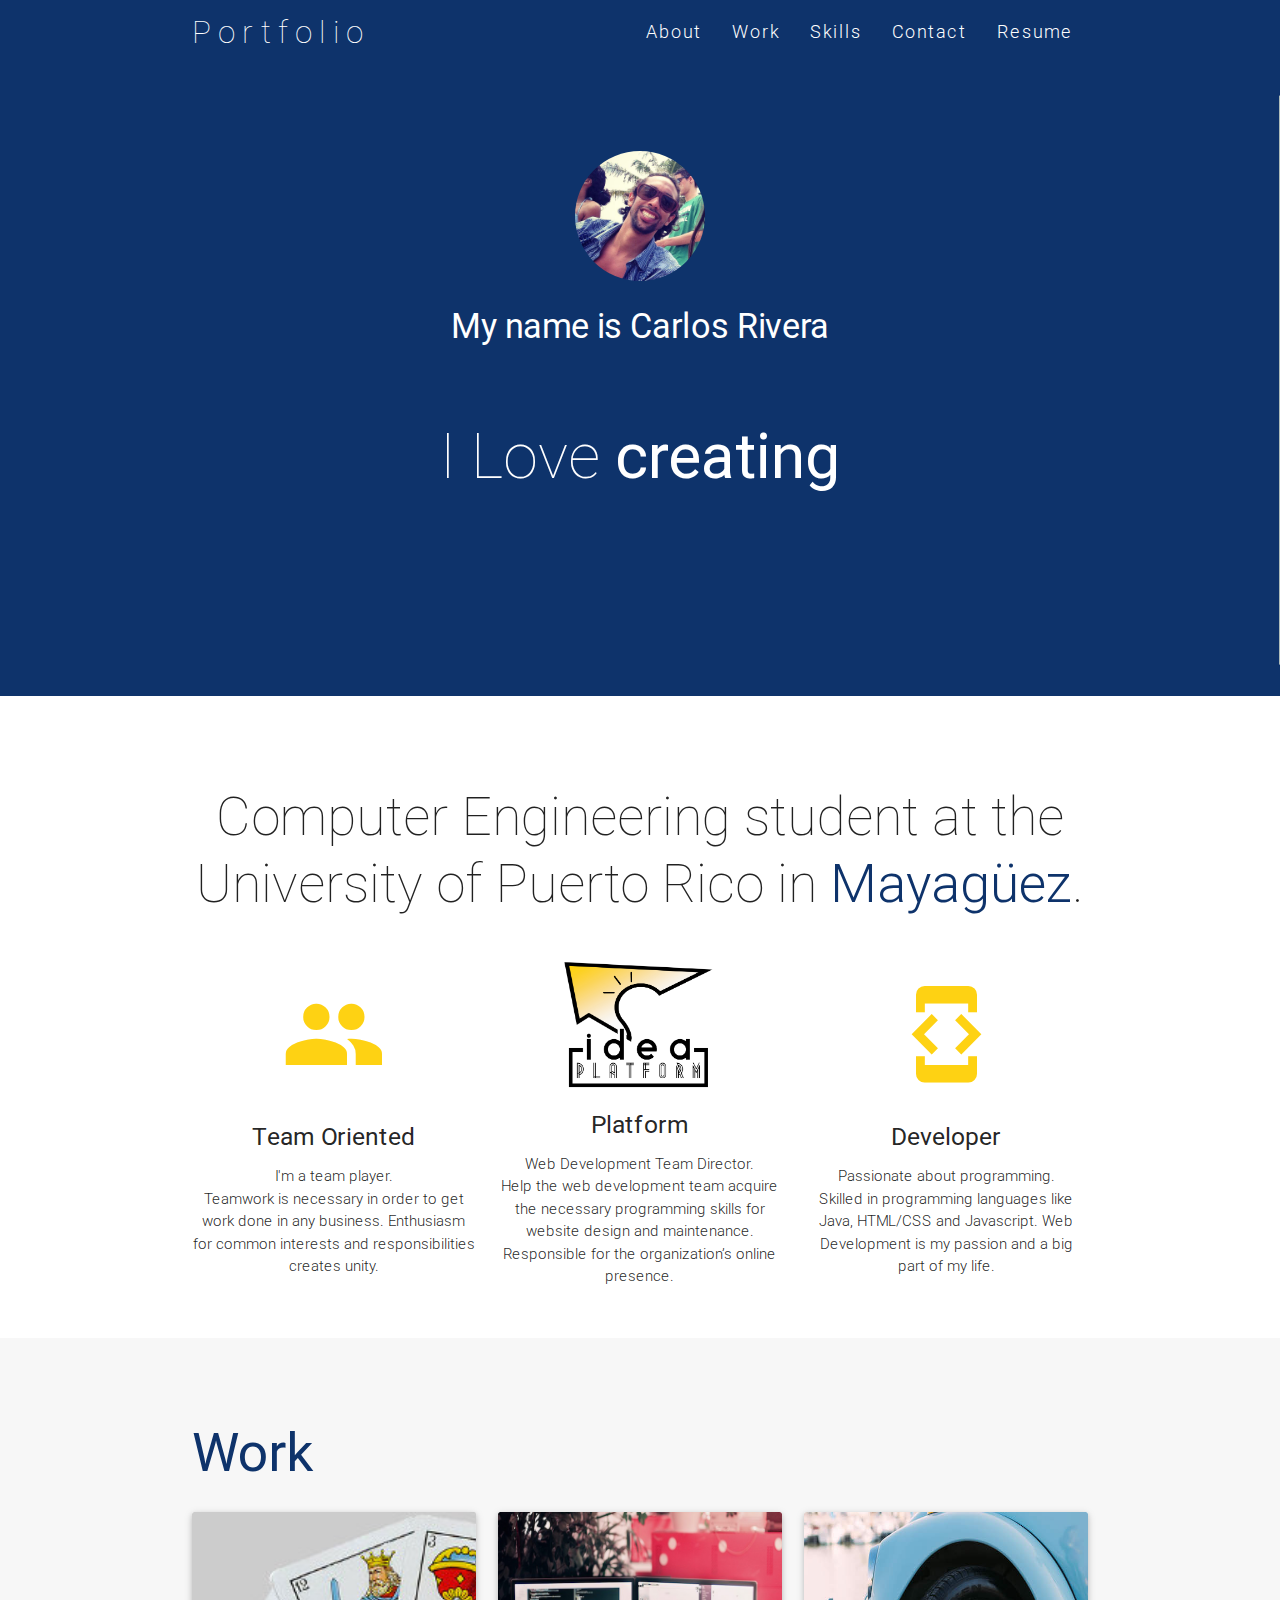
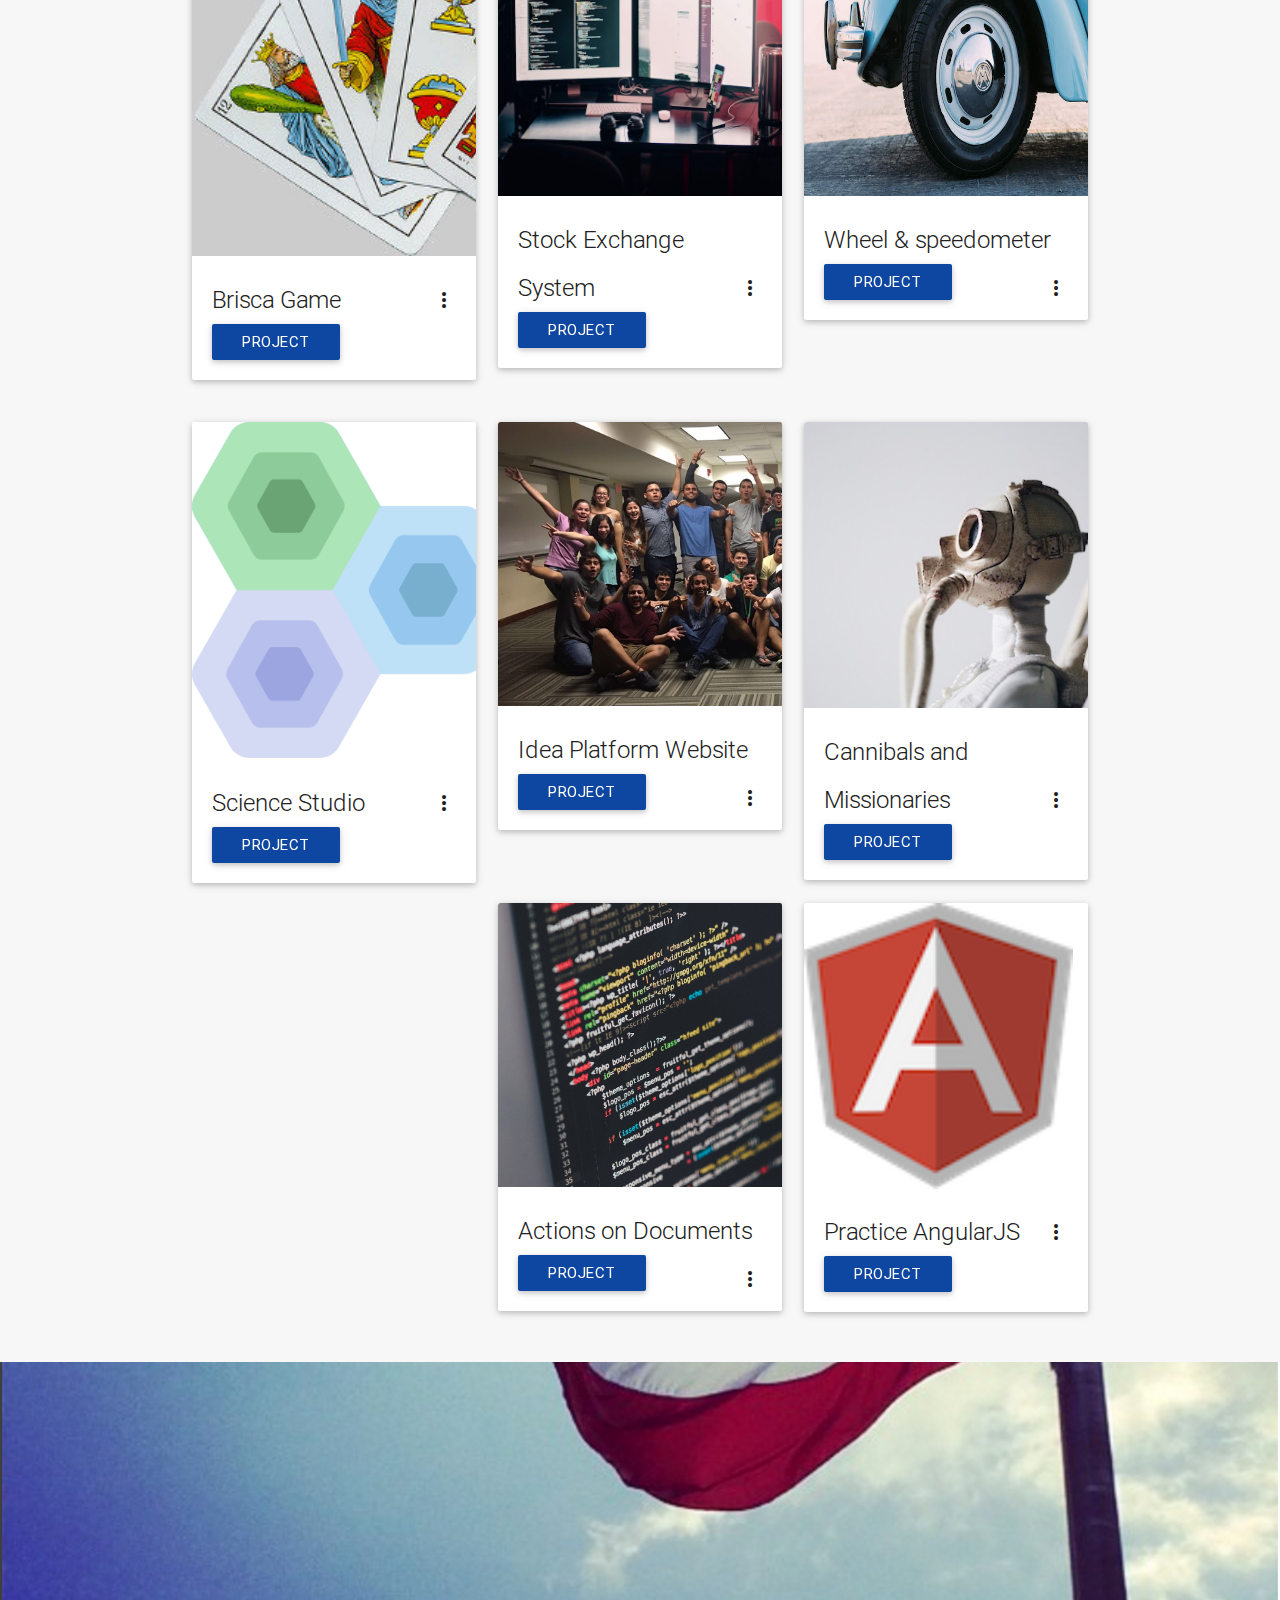
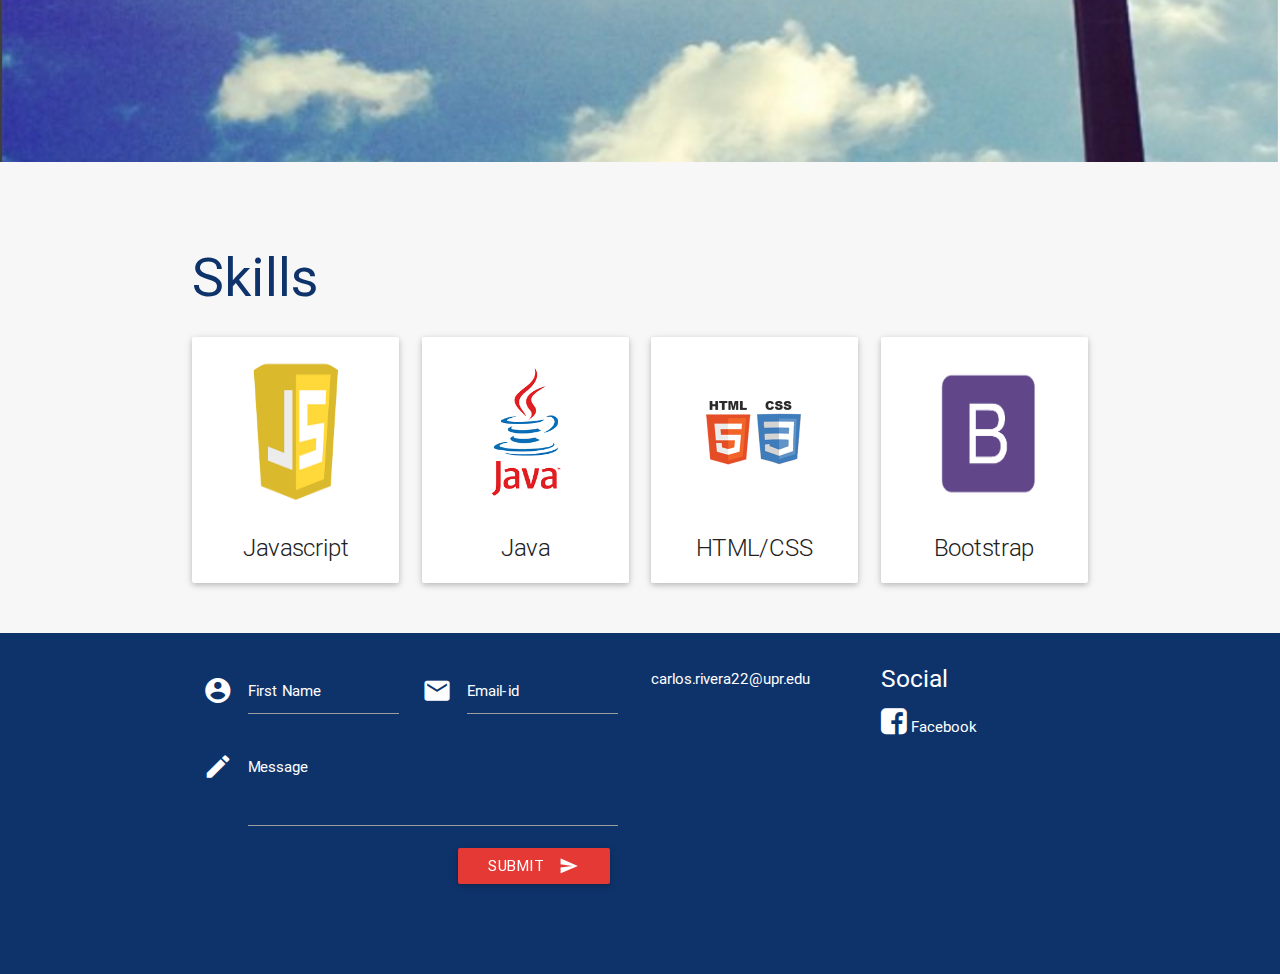
<file: index.html>
<!DOCTYPE html>
<html>
<head>
    <meta http-equiv="Content-Type" content="text/html; charset=UTF-8"/>
    <meta name="viewport" content="width=device-width, initial-scale=1, maximum-scale=1.0, user-scalable=no"/>
    <meta name="theme-color" content="#2196F3">
    <title>Carlos Rivera Portfolio</title>

    <!-- CSS  -->
    <link href="min/plugin-min.css" type="text/css" rel="stylesheet">
    <link href="min/custom-min.css" type="text/css" rel="stylesheet" >
</head>
<body id="top" class="scrollspy">

<!-- Pre Loader -->
<div id="loader-wrapper">
    <div id="loader"></div>

    <div class="loader-section section-left"></div>
    <div class="loader-section section-right"></div>

</div>

<!--Navigation-->
 <div class="navbar-fixed">
    <nav id="nav_f" class="default_color" role="navigation">
        <div class="container">
            <div class="nav-wrapper">
            <a href="#" id="logo-container" class="brand-logo">Portfolio</a>
                <ul class="right hide-on-med-and-down">
                    <li><a href="#intro">About</a></li>
                    <li><a href="#work">Work</a></li>
                    <li><a href="#skills">Skills</a></li>
                    <li><a href="#contact">Contact</a></li>
                    <li><a href="CarlosRiveraVelázquez_Resume.pdf">Resume</a></li>
                </ul>
                <ul id="nav-mobile" class="side-nav">
                    <li><a href="#intro">About</a></li>
                    <li><a href="#work">Work</a></li>
                    <li><a href="#skills">Skills</a></li>
                    <li><a href="#contact">Contact</a></li>
                    <li><a href="CarlosRiveraVelázquez_Resume.pdf">Resume</a></li>
                </ul>
            <a href="#" data-activates="nav-mobile" class="button-collapse"><i class="mdi-navigation-menu"></i></a>
            </div>
        </div>
    </nav>
</div>

<!--Hero-->
<div class="section no-pad-bot" id="index-banner">
    <div class="container">
      <div class="row valign-wrapper">
         <div class="col  s4 l2 offset-l5 offset-s4">

           <img style="margin-top: 55%;" src="img/carlos.jpg" alt="" class="circle responsive-img"> <!-- notice the "circle" class -->

         </div>

       </div>
       <center><h4 class="white-text">My name is Carlos Rivera</h4></center>
        <h1 style="font-size: 4.2em;" class="text_h center header cd-headline letters type">
            <span>I Love</span>
            <span class="cd-words-wrapper waiting">
                <b class="is-visible">creating</b>
                <b>designing</b>
                <b>developing</b>
                <b>innovation</b>
            </span>
        </h1>



    </div>
</div>

<!--Intro and service-->
<div id="intro" class="section scrollspy">
    <div class="container">
        <div class="row">
            <div  class="col s12">
                <h2 class="center header text_h2"> Computer Engineering student at the University of Puerto Rico in <span class="span_h2"> Mayagüez</span>.</h2>
            </div>


            <div  class="col s12 m4 l4">
                <div class="center promo promo-example">
                    <i class="mdi-social-group"></i>
                    <h5 class="promo-caption">Team Oriented</h5>
                    <p class="light center">I'm a team player. <br> Teamwork is necessary in order to get work done in any business. Enthusiasm for common interests and responsibilities creates unity.  </p>
                </div>
            </div>
            <div class="col s12 m4 l4">
                <div class="center promo promo-example">
                    <img class="activator" style="width: 58%;" src="img/logo2.png"/>
                    <h5 class="promo-caption">
                        Platform</h5>
                    <p class="light center">Web Development Team Director.<br> Help the web development team acquire the necessary programming skills for website design and maintenance. Responsible for the organization’s online presence.</p>
                </div>
            </div>
            <div class="col s12 m4 l4">
                <div class="center promo promo-example">
                    <i class="mdi-device-developer-mode"></i>
                    <h5 class="promo-caption">Developer</h5>
                    <p class="light center">Passionate about programming. <br> Skilled in programming languages like Java, HTML/CSS and Javascript. Web Development is my passion and a big part of my life. </p>
                </div>
            </div>
        </div>
    </div>
</div>

<!--Work-->
<div class="section scrollspy" id="work">
    <div class="container">
        <h2 class="header text_b">Work </h2>
        <div class="row">
          
          <div class="col s12 m4 l4">
              <div class="card">
                  <div style="width: 182%;" class="card-image waves-effect waves-block waves-light">
                      <img class="activator" src="img/barajaespanola.jpg">
                  </div>
                  <div class="card-content">
                      <span class="card-title activator grey-text text-darken-4">Brisca Game<i class="mdi-navigation-more-vert right"></i></span>
                    <a href="https://fierce-caverns-46553.herokuapp.com/" class="waves-effect waves-light btn blue darken-4 white-text" >Project</a>
                  </div>
                  <div class="card-reveal">
                      <span class="card-title grey-text text-darken-4"><i class="mdi-navigation-close right"></i></span>
                      <p>This project is a web based 1 versus 1 brisca game.</p>

                  </div>
              </div>
          </div>
            <div class="col s12 m4 l4">
                <div class="card">
                    <div class="card-image waves-effect waves-block waves-light">
                        <img class="activator" src="img/stock.jpg">
                    </div>
                    <div class="card-content">
                        <span class="card-title activator grey-text text-darken-4">Stock Exchange System<i class="mdi-navigation-more-vert right"></i></span>
                        <a href="https://github.com/carlosrivera22/P1_802126420-2" class="waves-effect waves-light btn blue darken-4 white-text" >Project</a>
                    </div>
                    <div class="card-reveal">
                        <span class="card-title grey-text text-darken-4">Stock Exchange  <i class="mdi-navigation-close right"></i></span>
                        <p>This java project is a simple text-based Stock Exchange System that runs in the console or terminal.</p>
                    </div>
                </div>
            </div>
            <div class="col s12 m4 l4">
                <div class="card">
                    <div class="card-image waves-effect waves-block waves-light">
                        <img class="activator" src="img/wheel.jpeg">
                    </div>
                    <div class="card-content">
                        <span class="card-title activator grey-text text-darken-4">Wheel & speedometer<i class="mdi-navigation-more-vert right"></i></span>
                        <a href="https://github.com/carlosrivera22/P2_4015" class="waves-effect waves-light btn blue darken-4 white-text" >Project</a>
                    </div>
                    <div class="card-reveal">
                        <span class="card-title grey-text text-darken-4">Wheel & speedometer<i class="mdi-navigation-close right"></i></span>
                        <p>This project shows a wheel with a speed controller, fuel meter, speedometer, gas tank and a revolutions counter in java. </p>
                    </div>
                </div>
            </div>



        </div>

        <div class="row">
            <div class="col s12 m4 l4">
              <div class="card">
                  <div style="width: 116%;" class="card-image waves-effect waves-block waves-light">
                      <img class="activator" src="img/science_studio.png">
                  </div>
                  <div class="card-content">
                      <span class="card-title activator grey-text text-darken-4">Science Studio<i class="mdi-navigation-more-vert right"></i></span>
                    <a href="main.html" class="waves-effect waves-light btn blue darken-4 white-text" >Project</a>
                  </div>
                  <div class="card-reveal">
                      <span class="card-title grey-text text-darken-4"><i class="mdi-navigation-close right"></i></span>
                      <p>Science Studio is an innitiative to bring education through Virtual Reality. Our goal is to help ease science diagrams and processes by creating interactive visualizations in Virtual Reality.</p>

                  </div>
              </div>
          </div>
          <div class="col s12 m4 l4">
              <div class="card">
                  <div style="width: 193%;"class="card-image waves-effect waves-block waves-light">
                      <img class="activator" src="img/ideaplatform.jpg">
                  </div>
                  <div class="card-content">
                      <span class="card-title activator grey-text text-darken-4">Idea Platform Website<i class="mdi-navigation-more-vert right"></i></span>
                      <a href="http://ideaplatform.org" class="waves-effect waves-light btn blue darken-4 white-text" >Project</a>
                  </div>
                  <div class="card-reveal">
                      <span class="card-title grey-text text-darken-4">Idea Platform Website <i class="mdi-navigation-close right"></i></span>
                      <p>This is Idea Platform website.</p>
                  </div>
              </div>
          </div>
           <div class="col s12 m4 l4">
              <div class="card">
                  <div style="width: 151%;"class="card-image waves-effect waves-block waves-light">
                      <img class="activator" src="img/missionaries.jpg">
                  </div>
                  <div class="card-content">
                      <span class="card-title activator grey-text text-darken-4">Cannibals and Missionaries<i class="mdi-navigation-more-vert right"></i></span>
                      <a href="https://github.com/carlosrivera22/Cannibals-Missionaries" class="waves-effect waves-light btn blue darken-4 white-text" >Project</a>
                  </div>
                  <div class="card-reveal">
                      <span class="card-title grey-text text-darken-4">Cannibals and Missionaries <i class="mdi-navigation-close right"></i></span>
                      <p>The missionaries and cannibals problem is a well-known toy problem in artificial intelligence.</p>
                  </div>
              </div>
          </div>
          <div class="col s12 m4 l4">
              <div class="card">
                  <div style="width: 150%;" class="card-image waves-effect waves-block waves-light">
                      <img class="activator" src="img/code.jpg">
                  </div>
                  <div class="card-content">
                      <span class="card-title activator grey-text text-darken-4">Actions on Documents<i class="mdi-navigation-more-vert right"></i></span>
                    <a href="https://github.com/carlosrivera22/P3_802126420-2" class="waves-effect waves-light btn blue darken-4 white-text" >Project</a>
                  </div>
                  <div class="card-reveal">
                      <span class="card-title grey-text text-darken-4"><i class="mdi-navigation-close right"></i></span>
                      <p>This project performs different actions on documents in the project's system.</p>

                  </div>
              </div>
          </div>
            <div class="col s12 m4 l4">
              <div class="card">
                  <div style="width: 95%;" class="card-image waves-effect waves-block waves-light">
                      <img class="activator" src="img/angular.png">
                  </div>
                  <div class="card-content">
                      <span class="card-title activator grey-text text-darken-4">Practice AngularJS<i class="mdi-navigation-more-vert right"></i></span>
                    <a href="https://github.com/carlosrivera22/AngularProyect/tree/master" class="waves-effect waves-light btn blue darken-4 white-text" >Project</a>
                  </div>
                  <div class="card-reveal">
                      <span class="card-title grey-text text-darken-4"><i class="mdi-navigation-close right"></i></span>
                      <p>This project uses basic AngularJS concepts and puts them into practice.</p>

                  </div>
              </div>
          </div>
        </div>
    </div>
</div>

<!--Parallax-->
<div class="parallax-container">
    <div class="parallax"><img src="img/flag.jpg"></div>
</div>

<!--Team-->
<div class="section scrollspy" id="team">
    <div class="container">
        <h2 class="header text_b"> Skills </h2>
        <div class="row">
            <div class="col s12 m3">
                <div class="card card-avatar hoverable">
                    <div class="waves-effect waves-block waves-light">
                        <img class="activator" src="img/javascript.png">
                    </div>
                    <div class="card-content hoverable">
                        <span class="card-title activator grey-text text-darken-4">Javascript <br/>
                    </div>
                </div>
            </div>
            <div class="col s12 m3">
                <div class="card card-avatar hoverable">
                    <div class="waves-effect waves-block waves-light">
                        <img class="activator" src="img/Java_logo.png">
                    </div>
                    <div class="card-content">
                        <span class="card-title activator grey-text text-darken-4">Java<br/>

                        </span>

                    </div>
                </div>
            </div>
            <div class="col s12 m3">
                <div class="card card-avatar hoverable">
                    <div class="waves-effect waves-block waves-light">
                        <img src="img/html5css3.png">
                    </div>
                    <div class="card-content">
                        <span class="card-title activator grey-text text-darken-4">
                            HTML/CSS <br/>

                    </div>
                </div>
            </div>
            <div class="col s12 m3">
                <div class="card card-avatar hoverable">
                    <div class="waves-effect waves-block waves-light">
                        <img class="activator" src="img/bootstrap.png">
                    </div>
                    <div class="card-content">
                        <span class="card-title activator grey-text text-darken-4">Bootstrap<br/>

                    </div>
                </div>
            </div>
        </div>
    </div>
</div>

<!--Footer-->
<footer id="contact" class="page-footer default_color scrollspy">
    <div class="container">
        <div class="row">
            <div class="col l6 s12">
                <form class="col s12" action="https://formspree.io/carlos.rivera22@upr.edu" method="post">
                    <div class="row">
                        <div class="input-field col s6">
                            <i class="mdi-action-account-circle prefix white-text"></i>
                            <input id="icon_prefix" name="name" type="text" class="validate white-text">
                            <label for="icon_prefix" class="white-text">First Name</label>
                        </div>
                        <div class="input-field col s6">
                            <i class="mdi-communication-email prefix white-text"></i>
                            <input id="icon_email" name="email" type="email" class="validate white-text">
                            <label for="icon_email" class="white-text">Email-id</label>
                        </div>
                        <div class="input-field col s12">
                            <i class="mdi-editor-mode-edit prefix white-text"></i>
                            <textarea id="icon_prefix2" name="message" class="materialize-textarea white-text"></textarea>
                            <label for="icon_prefix2" class="white-text">Message</label>
                        </div>
                        <div class="col offset-s7 s5">
                            <button class="btn waves-effect waves-light red darken-1" type="submit">Submit
                                <i class="mdi-content-send right white-text"></i>
                            </button>
                        </div>
                    </div>
                </form>
            </div>
            <div class="col l3 s12">
                <p class="white-text">carlos.rivera22@upr.edu</p>

            </div>
            <div style="float: right;" class="col l3 s12">
                <h5 class="white-text">Social</h5>
                <ul>

                    <li>
                        <a class="white-text" href="https://www.facebook.com/carlos.gero">
                            <i class="small fa fa-facebook-square white-text"></i> Facebook
                        </a>
                    </li>
                    <!--
                    <li>
                        <a class="white-text" href="https://www.linkedin.com/in/joashp">
                            <i class="small fa fa-linkedin-square white-text"></i> Linkedin
                        </a>
                    </li>
                  -->
                </ul>
            </div>
        </div>
    </div>
    <div class="footer-copyright default_color">

    </div>
</footer>


    <!--  Scripts-->
    <script src="min/plugin-min.js"></script>
    <script src="min/custom-min.js"></script>

    </body>
</html>
</file>
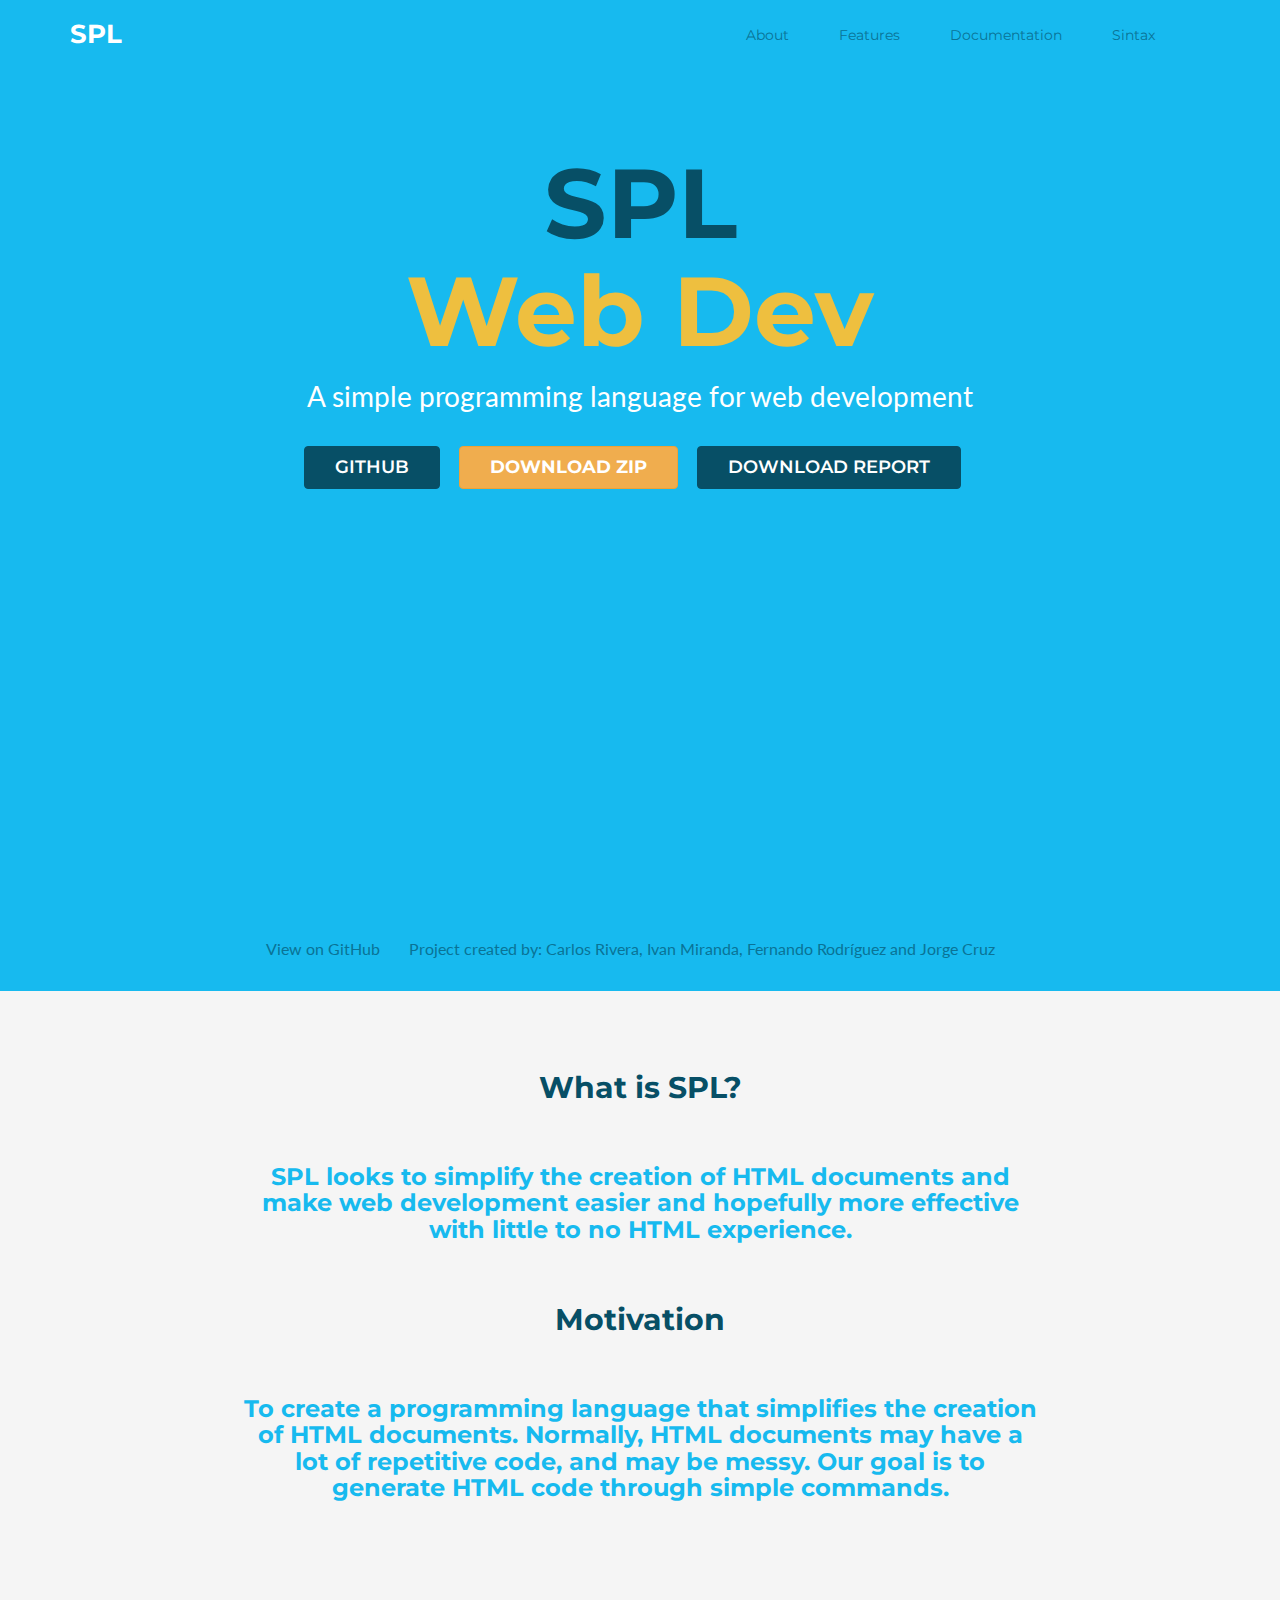
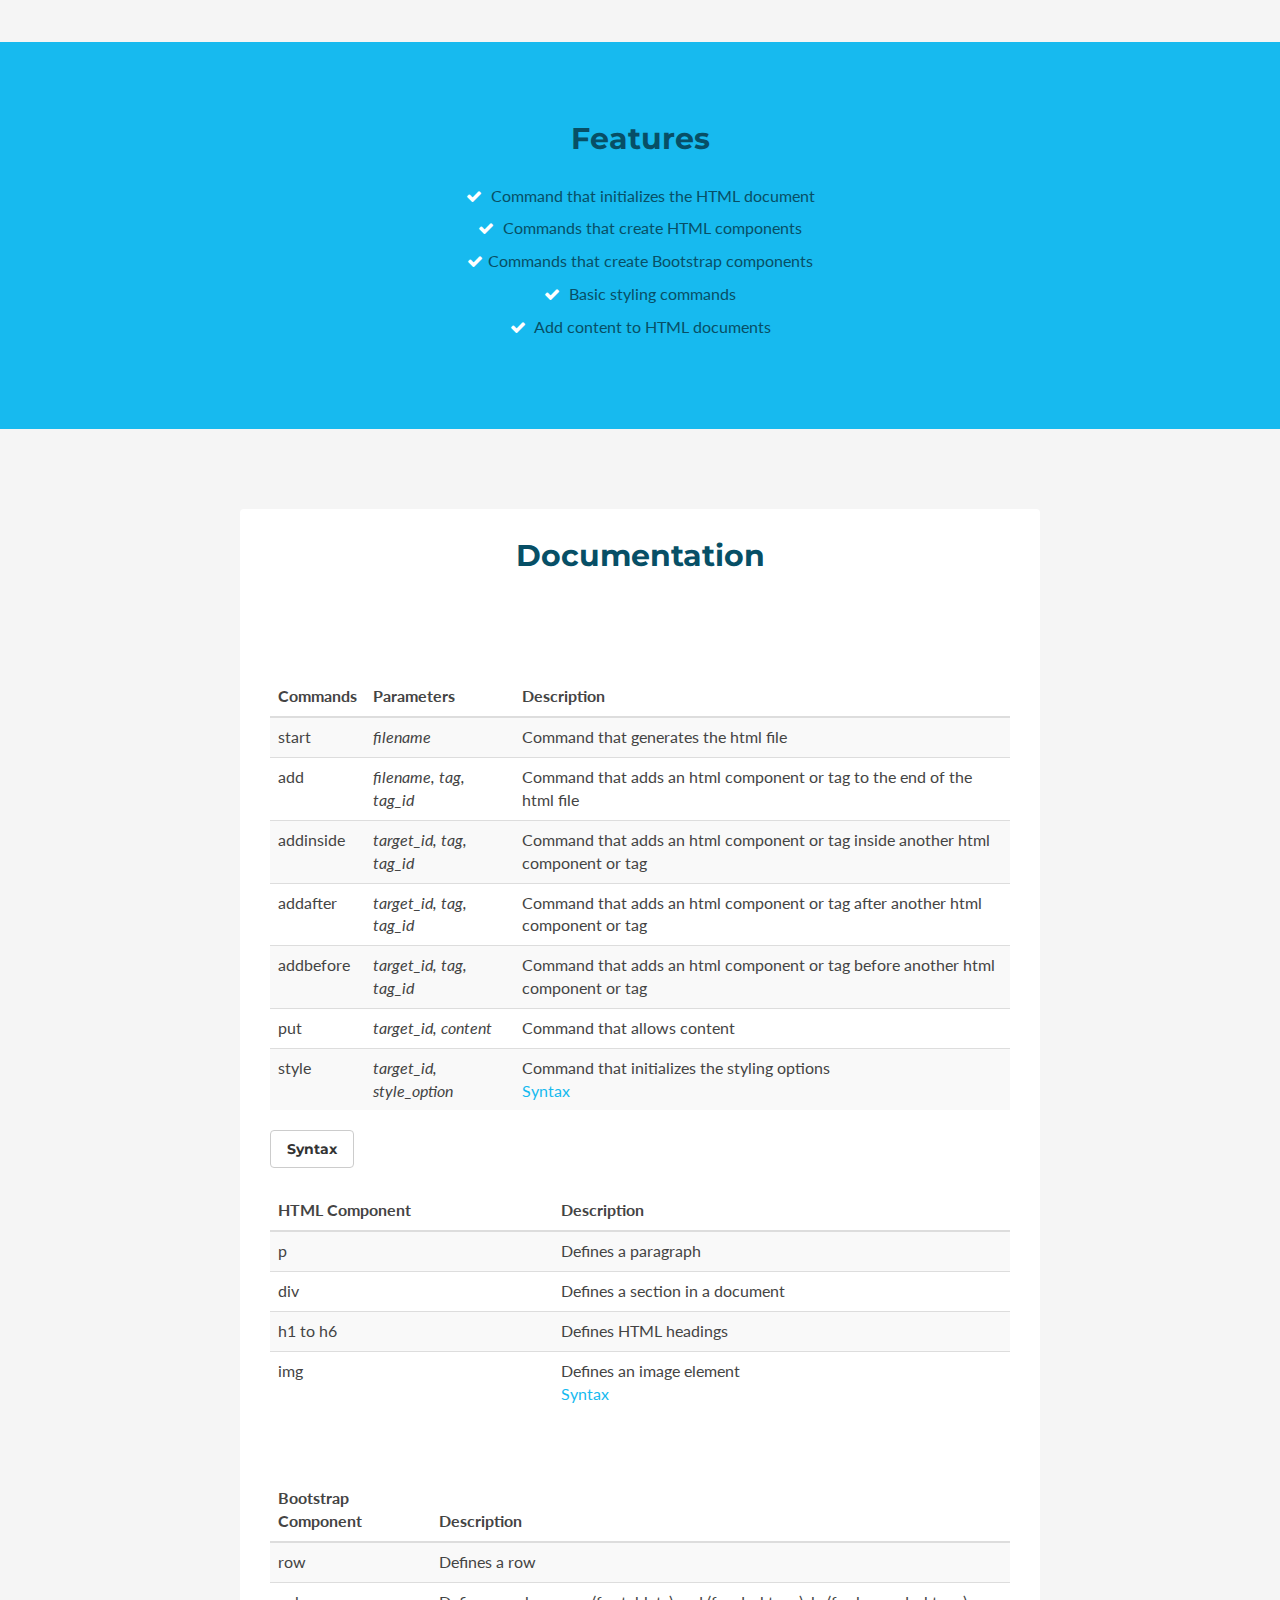
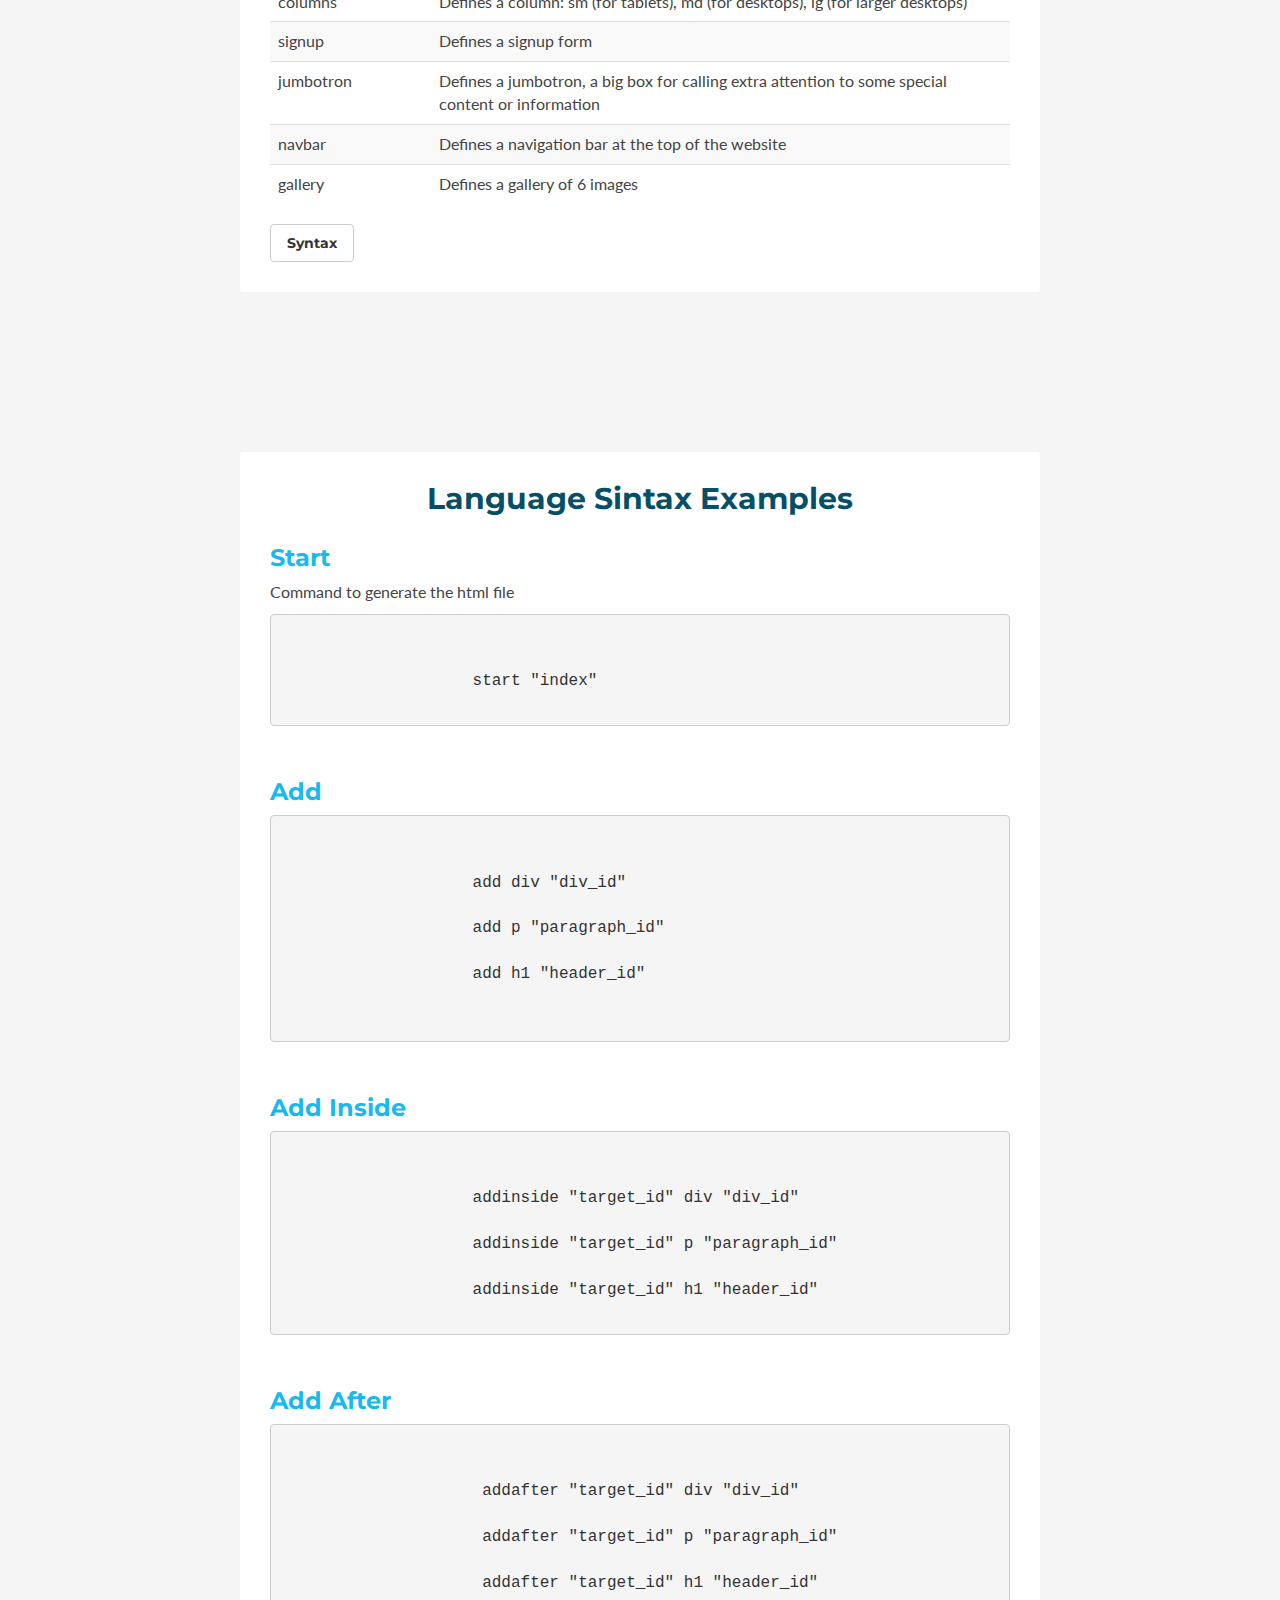
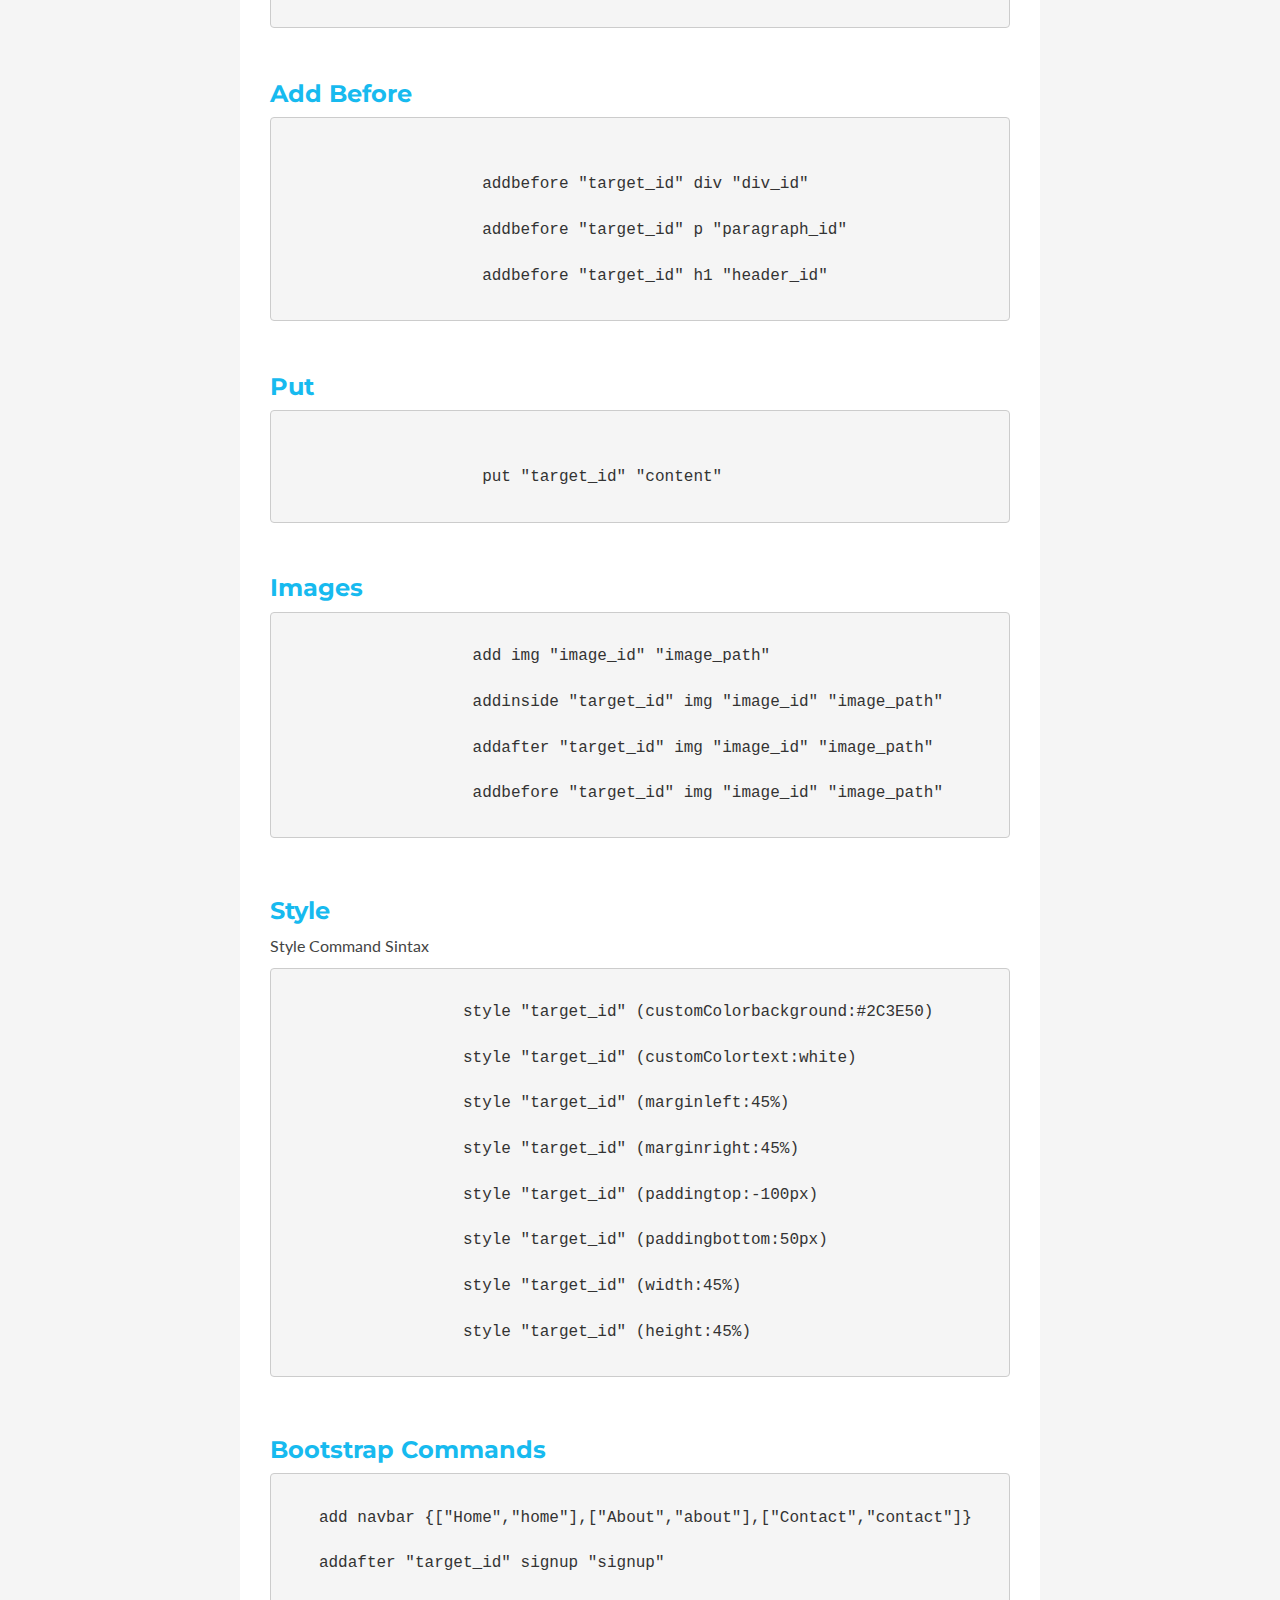
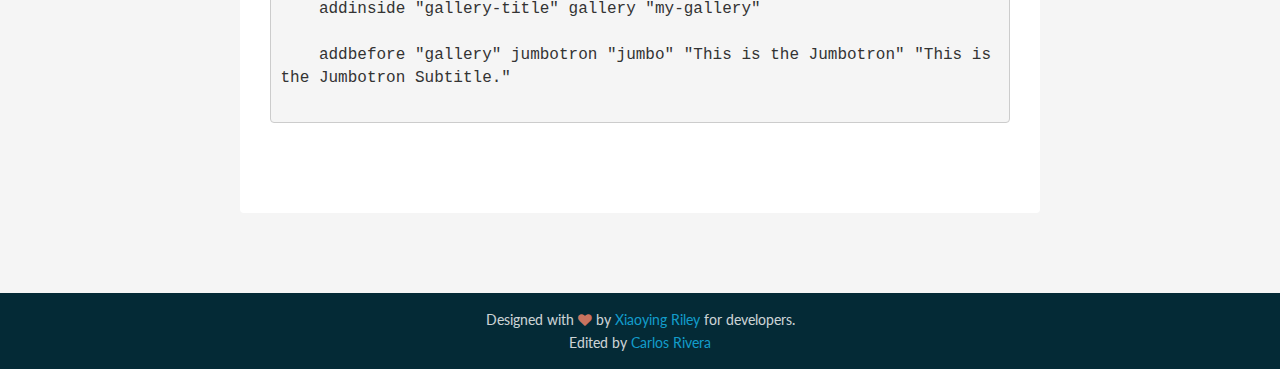
<file: SPL_Website/index.html>
<!DOCTYPE html>
<!--[if IE 8]> <html lang="en" class="ie8"> <![endif]-->  
<!--[if IE 9]> <html lang="en" class="ie9"> <![endif]-->  
<!--[if !IE]><!--> <html lang="en"> <!--<![endif]-->  
<head>
    <title>SPL Programming Language</title>
    <!-- Meta -->
    <meta charset="utf-8">
    <meta http-equiv="X-UA-Compatible" content="IE=edge">
    <meta name="viewport" content="width=device-width, initial-scale=1.0">
    <meta name="description" content="">
    <meta name="author" content="">    
    <link rel="shortcut icon" href="favicon.ico">  
    <link href='http://fonts.googleapis.com/css?family=Lato:300,400,300italic,400italic' rel='stylesheet' type='text/css'>
    <link href='http://fonts.googleapis.com/css?family=Montserrat:400,700' rel='stylesheet' type='text/css'> 
    <!-- Global CSS -->
    <link rel="stylesheet" href="assets/plugins/bootstrap/css/bootstrap.min.css">
    <!-- Plugins CSS -->    
    <link rel="stylesheet" href="assets/plugins/font-awesome/css/font-awesome.css">
    <!--<link rel="stylesheet" href="assets/plugins/prism/prism.css">-->
    <!-- Theme CSS -->  
    <link id="theme-style" rel="stylesheet" href="assets/css/styles.css">
    <!-- HTML5 shim and Respond.js IE8 support of HTML5 elements and media queries -->
    <!--[if lt IE 9]>
      <script src="https://oss.maxcdn.com/libs/html5shiv/3.7.0/html5shiv.js"></script>
      <script src="https://oss.maxcdn.com/libs/respond.js/1.4.2/respond.min.js"></script>
    <![endif]-->
</head> 

<body data-spy="scroll">
    
    <!---//Facebook button code-->
    <div id="fb-root"></div>
    <script>(function(d, s, id) {
      var js, fjs = d.getElementsByTagName(s)[0];
      if (d.getElementById(id)) return;
      js = d.createElement(s); js.id = id;
      js.src = "//connect.facebook.net/en_US/sdk.js#xfbml=1&version=v2.0";
      fjs.parentNode.insertBefore(js, fjs);
    }(document, 'script', 'facebook-jssdk'));</script>
    
    <!-- ******HEADER****** --> 
    <header id="header" class="header">  
        <div class="container">            
            <h1 class="logo pull-left">
                <a class="scrollto" href="#promo">
                    <span class="logo-title">SPL</span>
                </a>
            </h1><!--//logo-->              
            <nav id="main-nav" class="main-nav navbar-right" role="navigation">
                <div class="navbar-header">
                    <button class="navbar-toggle" type="button" data-toggle="collapse" data-target="#navbar-collapse">
                        <span class="sr-only">Toggle navigation</span>
                        <span class="icon-bar"></span>
                        <span class="icon-bar"></span>
                        <span class="icon-bar"></span>
                    </button><!--//nav-toggle-->
                </div><!--//navbar-header-->            
                <div class="navbar-collapse collapse" id="navbar-collapse">
                    <ul class="nav navbar-nav">
                        <li class="active nav-item sr-only"><a class="scrollto" href="#promo">Home</a></li>
                        <li class="nav-item"><a class="scrollto" href="#about">About</a></li>
                        <li class="nav-item"><a class="scrollto" href="#features">Features</a></li>
                        <li class="nav-item"><a class="scrollto" href="#license">Documentation</a></li>
                        <li class="nav-item"><a class="scrollto" href="#docs">Sintax</a></li>                 
                    </ul><!--//nav-->
                </div><!--//navabr-collapse-->
            </nav><!--//main-nav-->
        </div>
    </header><!--//header-->
    
    <!-- ******PROMO****** -->
    <section id="promo" class="promo section offset-header">
        <div class="container text-center">
            <h2 class="title">SPL<span class="highlight"> <br>Web Dev</span></h2>
            <p class="intro">A simple programming language for web development</p>
            <div class="btns">
                <a class="btn btn-cta-primary" href="https://github.com/carlosrivera22/ICOM4036_Project" target="_blank">Github</a>
                <a class="btn btn-warning" href="ICOM4036_Project.zip">DOWNLOAD ZIP</a>
                 <a class="btn btn-cta-primary" href="SPLFinalReport.pdf" target="_blank">Download Report</a>
            </div>
            <br>
            <iframe width="75%" height="300px" src="https://www.youtube.com/embed/3DppNy1giyU" frameborder="0" allowfullscreen></iframe>
            <ul class="meta list-inline">
                <li><a href="https://github.com/carlosrivera22/ICOM4036_Project" target="_blank">View on GitHub</a></li>
                <li>Project created by: <a href="" target="_blank">Carlos Rivera, Ivan Miranda, Fernando Rodríguez and Jorge Cruz</li>
            </ul><!--//meta-->
        </div><!--//container-->
        
    </section><!--//promo-->
    
    <!-- ******ABOUT****** --> 
    <a href="">
    <section id="about" class="about section" disabled>
        <div class="container">
            <h2 class="title text-center">What is SPL?</h2>
            <h3 class="intro text-center">SPL looks to simplify the creation of HTML documents and make web development easier and hopefully more effective with little to no HTML experience.</h3>

        </div><!--//container-->

         <div class="container">
            <h2 class="title text-center">Motivation</h2>
            <h3 class="intro text-center">To create a programming language that simplifies the creation of HTML documents. Normally, HTML documents may have a lot of repetitive code, and may be messy. Our goal is to generate HTML code through simple commands.</h3>

        </div><!--//container-->
    </section><!--//about-->
    </a>
    
    <!-- ******FEATURES****** --> 
    <section id="features" class="features section">
        <div class="container text-center">
            <h2 class="title">Features</h2>
            <ul class="feature-list list-unstyled">
                <li><i class="fa fa-check"></i> Command that initializes the HTML document</li>
                <li><i class="fa fa-check"></i> Commands that create HTML components</li>
                <li><i class="fa fa-check"></i>Commands that create Bootstrap components<a href="http://getbootstrap.com/" target="_blank"></a></li>
                <li><i class="fa fa-check"></i> Basic styling commands</li>
                <li><i class="fa fa-check"></i> Add content to HTML documents</li>
            </ul>
        </div><!--//container-->
    </section><!--//features-->
    
    <!-- ******LICENSE****** --> 
    <section id="license" class="license section">
        <div class="container">
            <div class="license-inner">
            <h2 class="title text-center">Documentation</h2>
                <div class="info">
                <br>
                <br>
            <table class="table table-striped">
                <thead>
                  <tr>
                    <th>Commands</th>
                    <th>Parameters</th>
                    <th>Description</th>
                  </tr>
                </thead>
                <tbody>
                  <tr>
                    <td>start</td>
                    <td><em>filename</em></td>
                    <td>Command that generates the html file</td>
                  </tr>
                  <tr>
                    <td>add</td>
                    <td><em>filename, tag, tag_id </em></td>
                    <td>Command that adds an html component or tag to the end of the html file  </td>
                  </tr>
                  <tr>
                    <td>addinside</td>
                    <td><em>target_id, tag, tag_id</em></td>
                    <td>Command that adds an html component or tag inside another html component or tag</td>
                  </tr>
                  <tr>
                    <td>addafter</td>
                    <td><em>target_id, tag, tag_id</em></td>
                    <td>Command that adds an html component or tag after another html component or tag</td>
                  </tr>
                   <tr>
                    <td>addbefore</td>
                    <td><em>target_id, tag, tag_id</em></td>
                    <td>Command that adds an html component or tag before another html component or tag</td>
                  </tr>
                  <tr>
                    <td>put</td>
                    <td><em>target_id, content</em></td>
                    <td>Command that allows content </td>
                  </tr>
                  <tr>
                    <td>style</td>
                    <td><em>target_id, style_option</em></td>
                    <td>Command that initializes the styling options <a class="scrollto" href="#style"><br>Syntax</a></td>
                  </tr>
                </tbody>
            </table> 
            <a class="scrollto" href="#docs"><button type="button" class="btn btn-default">Syntax</button></a>
            <br>
            <br>
            <table class="table table-striped">
                <thead>
                  <tr>
                    <th>HTML Component</th>
                    <th>Description</th>
                  </tr>
                </thead>
                <tbody>
                  <tr>
                    <td>p</td>
                    <td>Defines a paragraph</td>
                  </tr>
                  <tr>
                    <td>div</td>
                    <td>Defines a section in a document</td>
                  </tr>
                  <tr>
                    <td>h1 to h6</td>
                    <td>Defines HTML headings</td>
                  </tr>
                   <tr>
                    <td>img</td>
                    <td>Defines an image element <a class="scrollto" href="#image"><br>Syntax</a></td>
                  </tr>
                </tbody>
            </table>   
            
            <br> 
            <br>
            <table class="table table-striped">
                <thead>
                  <tr>
                    <th>Bootstrap Component</th>
                    <th>Description</th>
                  </tr>
                </thead>
                <tbody>
                <tr>
                    <td>row</td>
                    <td>Defines a row </td>
                  </tr>
                  <tr>
                    <td>columns</td>
                    <td>Defines a column: sm (for tablets), md (for desktops), lg (for larger desktops) </td>
                  </tr>
                  <tr>
                    <td>signup</td>
                    <td>Defines a signup form</td>
                  </tr>
                   <tr>
                    <td>jumbotron</td>
                    <td>Defines a jumbotron, a big box for calling extra attention to some special content or information</td>
                  </tr>
                   <tr>
                    <td>navbar</td>
                    <td>Defines a navigation bar at the top of the website</td>
                  </tr>
                   <tr>
                    <td>gallery</td>
                    <td>Defines a gallery of 6 images</td>
                  </tr>
                </tbody>
            </table> 
           <a class="scrollto" href="#bootstrap"> <button type="button" class="btn btn-default">Syntax</button> </a> 
            </div><!--//license-inner-->
        </div><!--//container-->
    </section><!--//how-->

    <!-- ******DOCS****** --> 
    <section id="docs" class="docs section">
        <div class="container">
            <div class="docs-inner">

            <h2 class="title text-center">Language Sintax Examples</h2>
            
             
                
               
                <h3>Start</h3><p>Command to generate the html file</p>
                
                
                <div class="code-block">
                    <!--//Use Prismjs - http://prismjs.com/index.html#basic-usage -->
                    <pre><code class="language-markup">
    <!--&ltp class="my-style"&gt
      Hello World!
    &lt/p&gt-->
                    start "index"
                     </code></pre>
                </div><!--//code-block-->
            <br>
           <h3>Add</h3>
           <div class="code-block">
                    <!--//Use Prismjs - http://prismjs.com/index.html#basic-usage -->
                    <pre><code class="language-markup">
    <!--&ltp class="my-style"&gt
      Hello World!
    &lt/p&gt-->
                    add div "div_id"

                    add p "paragraph_id"

                    add h1 "header_id"

                     </code></pre>
                </div><!--//code-block-->
           <br>
            <h3>Add Inside</h3>
           <div class="code-block">
                    <!--//Use Prismjs - http://prismjs.com/index.html#basic-usage -->
                    <pre><code class="language-markup">
    <!--&ltp class="my-style"&gt
      Hello World!
    &lt/p&gt-->
                    addinside "target_id" div "div_id"

                    addinside "target_id" p "paragraph_id"

                    addinside "target_id" h1 "header_id"
                     </code></pre>
                </div><!--//code-block-->
            <br>
             <h3>Add After</h3>
           <div class="code-block">
                    <!--//Use Prismjs - http://prismjs.com/index.html#basic-usage -->
                    <pre><code class="language-markup">
    <!--&ltp class="my-style"&gt
      Hello World!
    &lt/p&gt-->
                     addafter "target_id" div "div_id"

                     addafter "target_id" p "paragraph_id"

                     addafter "target_id" h1 "header_id"
                     </code></pre>
                </div><!--//code-block-->
                <br>
                 <h3>Add Before</h3>
           <div class="code-block">
                    <!--//Use Prismjs - http://prismjs.com/index.html#basic-usage -->
                    <pre><code class="language-markup">
    <!--&ltp class="my-style"&gt
      Hello World!
    &lt/p&gt-->
                     addbefore "target_id" div "div_id"

                     addbefore "target_id" p "paragraph_id"

                     addbefore "target_id" h1 "header_id"
                     </code></pre>
                </div><!--//code-block-->

                <br>
             <h3>Put</h3>
           <div class="code-block">
                    <!--//Use Prismjs - http://prismjs.com/index.html#basic-usage -->
                    <pre><code class="language-markup">
    <!--&ltp class="my-style"&gt
      Hello World!
    &lt/p&gt-->
                     put "target_id" "content"
                     </code></pre>
                </div><!--//code-block-->
                <br>
            <div class="block">
            <h3 id="image">Images</h3>
                <div class="code-block">
                    <!--//Use Prismjs - http://prismjs.com/index.html#basic-usage -->
                    <pre>
    <code class="language-css">
                    add img "image_id" "image_path"

                    addinside "target_id" img "image_id" "image_path"

                    addafter "target_id" img "image_id" "image_path"

                    addbefore "target_id" img "image_id" "image_path"
    </code></pre>
                </div><!--//code-block-->
            </div><!--//block-->
            <div class="block">
            <h3 id="style">Style</h3>
                <p>Style Command Sintax</p>
                
                <div class="code-block">
                    <!--//Use Prismjs - http://prismjs.com/index.html#basic-usage -->
                    <pre>
    <code class="language-css">
                   style "target_id" (customColorbackground:#2C3E50)

                   style "target_id" (customColortext:white)

                   style "target_id" (marginleft:45%)

                   style "target_id" (marginright:45%)

                   style "target_id" (paddingtop:-100px)

                   style "target_id" (paddingbottom:50px)

                   style "target_id" (width:45%)

                   style "target_id" (height:45%)
    </code></pre>
                </div><!--//code-block-->
            </div><!--//block-->
            
          
            <div class="block">
                <h3 id="bootstrap">Bootstrap Commands</h3>
                <div class="code-block">
                    <pre><code class="language-javascript">
    add navbar {["Home","home"],["About","about"],["Contact","contact"]}

    addafter "target_id" signup "signup"
    
    addinside "gallery-title" gallery "my-gallery"
    
    addbefore "gallery" jumbotron "jumbo" "This is the Jumbotron" "This is the Jumbotron Subtitle."
                    </code></pre>
                </div><!--//code-block-->
                
            </div><!--//block-->   
                   
        </div><!--//container-->
         </div><!--//block-->
    </section><!--//features-->
    
    
    
    
      
    <!-- ******FOOTER****** --> 
    <footer class="footer">
        <div class="container text-center">
            <!--/* This template is released under the Creative Commons Attribution 3.0 License. Please keep the attribution link below when using for your own project. Thank you for your support. :) If you'd like to use the template without the attribution, you can check out other license options via our website: themes.3rdwavemedia.com */-->
            <small class="copyright">Designed with <i class="fa fa-heart"></i> by <a href="" target="_blank">Xiaoying Riley</a> for developers. <br> Edited by <a href="" target="_blank">Carlos Rivera</a> </small>
        </div><!--//container-->
    </footer><!--//footer-->
     
    <!-- Javascript -->          
    <script type="text/javascript" src="assets/plugins/jquery-1.11.3.min.js"></script>   
    <script type="text/javascript" src="assets/plugins/jquery.easing.1.3.js"></script>   
    <script type="text/javascript" src="assets/plugins/bootstrap/js/bootstrap.min.js"></script>     
    <script type="text/javascript" src="assets/plugins/jquery-scrollTo/jquery.scrollTo.min.js"></script> 
    <!--<script type="text/javascript" src="assets/plugins/prism/prism.js"></script> -->   
    <script type="text/javascript" src="assets/js/main.js"></script>       
</body>
</html>
</file>
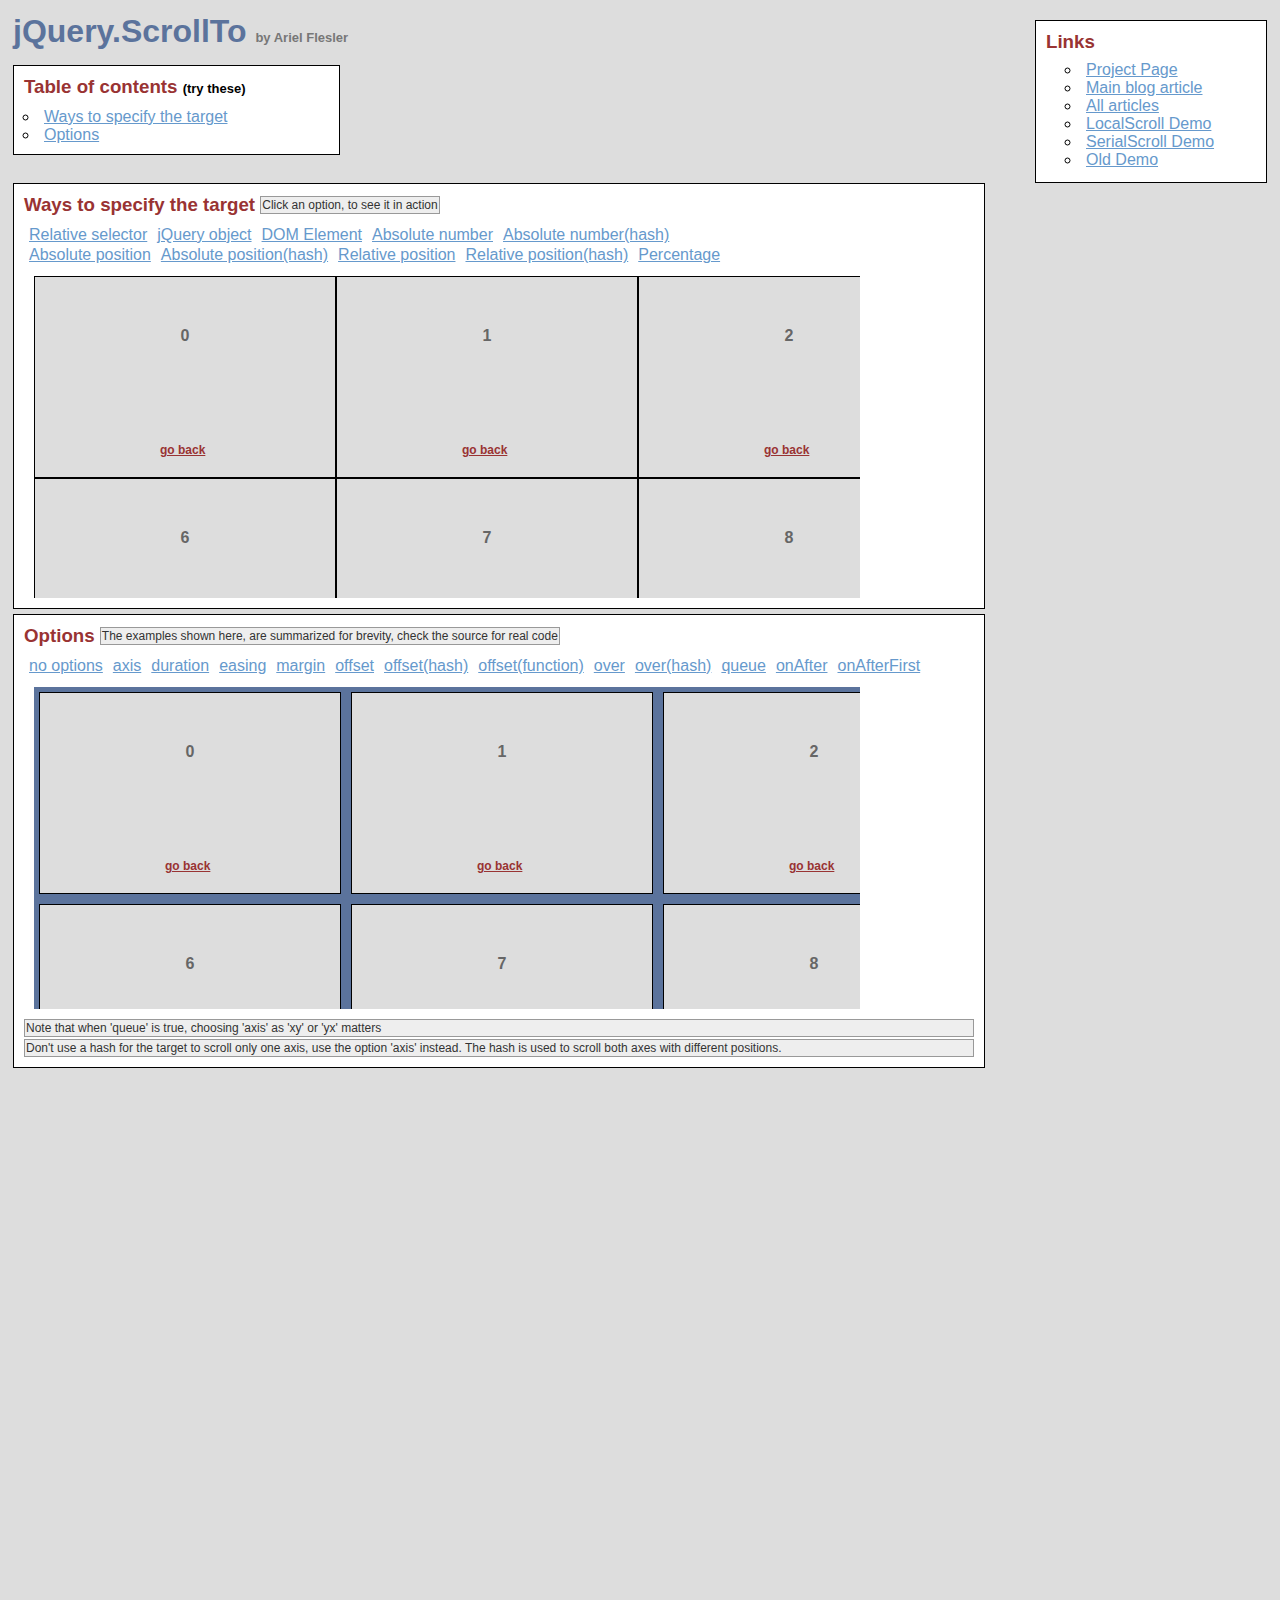
<file: SPL_Website/assets/plugins/jquery-scrollTo/demo/index.html>
<!DOCTYPE html PUBLIC "-//W3C//DTD XHTML 1.0 Transitional//EN" "http://www.w3.org/TR/xhtml1/DTD/xhtml1-transitional.dtd">
<html xmlns="http://www.w3.org/1999/xhtml">
<head>
	<meta http-equiv="Content-Type" content="text/html; charset=iso-8859-1" />
	<title>jQuery.ScrollTo</title>
	<meta name="keywords" content="javascript, jquery, plugins, scroll, scrollTo, smooth, animation, to, effect, ariel, flesler, window, overflow, element, navigation, customizable" />
	<meta name="description" content="Demo of jQuery.ScrollTo. A very light and highly customizable jQuery plugin, to scroll overflowed elements or the window itself, made by Ariel Flesler." />
	<meta name="robots" content="index,follow" />
	<link type="text/css" rel="stylesheet" href="css/style.css" />
	<script type="text/javascript" src="https://ajax.googleapis.com/ajax/libs/jquery/1.8.0/jquery.min.js"></script>
	<script type="text/javascript" src="../jquery.scrollTo.js"></script>
	<script type="text/javascript">
		jQuery(function( $ ){
			/**
			 * Demo binding and preparation, no need to read this part
			 */
				//borrowed from jQuery easing plugin
				//http://gsgd.co.uk/sandbox/jquery.easing.php
				$.easing.elasout = function(x, t, b, c, d) {
					var s=1.70158;var p=0;var a=c;
					if (t==0) return b;  if ((t/=d)==1) return b+c;  if (!p) p=d*.3;
					if (a < Math.abs(c)) { a=c; var s=p/4; }
					else var s = p/(2*Math.PI) * Math.asin (c/a);
					return a*Math.pow(2,-10*t) * Math.sin( (t*d-s)*(2*Math.PI)/p ) + c + b;
				};
				$('a.back').click(function(){
					$(this).parents('div.pane').scrollTo( 0, 800, { queue:true } );
					$(this).parents('div.section').find('span.message').text( this.title );
					return false;
				});
				//just for the example, to stop the click on the links.
				$('ul.links').click(function(e){
					e.preventDefault();
					var link = e.target;
					link.blur();
					if( link.title )
						$(this).parent().find('span.message').text(link.title);
				});
			
			// This one is important, many browsers don't reset scroll on refreshes
			// Reset all scrollable panes to (0,0)
			$('div.pane').scrollTo( 0 );
			// Reset the screen to (0,0)
			$.scrollTo( 0 );
			
			// TOC, shows how to scroll the whole window
			$('#toc a').click(function(){//$.scrollTo works EXACTLY the same way, but scrolls the whole screen
				$.scrollTo( this.hash, 1500, { easing:'elasout' });
				$(this.hash).find('span.message').text( this.title );
				return false;
			});
			
			// Target examples bindings
			var $paneTarget = $('#pane-target');
			
			$('#relative-selector').click(function(){
				$paneTarget.stop().scrollTo( 'li:eq(14)', 800 );
			});
			$('#jquery-object').click(function(){
				var $target = $paneTarget.find('li:eq(14)');
				$paneTarget.stop().scrollTo( $target , 800 );
			});
			$('#dom-element').click(function(){
				var target = $paneTarget.find('ul').get(0).childNodes[20];
				$paneTarget.stop().scrollTo( target, 800 );
			});
			$('#absolute-number').click(function(){
				$paneTarget.stop().scrollTo( 150, 800 );
			});
			$('#absolute-number-hash').click(function(){
				$paneTarget.stop().scrollTo( { top:800,left:700} , 800 );
			});
			$('#absolute-position').click(function(){
				$paneTarget.stop().scrollTo( '520px', 800 );
			});
			$('#absolute-position-hash').click(function(){
				$paneTarget.stop().scrollTo( {top:'110px',left:'290px'}, 800 );
			});
			$('#relative-position').click(function(){
				$paneTarget.stop().scrollTo( '+=100', 500 );
			});
			$('#relative-position-hash').click(function(){				
				$paneTarget.stop().scrollTo( {top:'-=100px',left:'+=100'}, 500 );
			});
			
			$('#percentage-position').click(function(){				
				$paneTarget.stop().scrollTo( '50%', 800 );
			});
			
			// Options examples bindings, they will all scroll to the same place, with different options
			function reset_o(){//before each animation, reset to (0,0), skip this.
				$paneOptions.stop().stop();
				$paneOptions[0].scrollLeft = $paneOptions[0].scrollTop = 0;
			};
			var $paneOptions = $('#pane-options');
			
			$('#options-no').click(function(){
				reset_o(); $paneOptions.scrollTo( 'li:eq(15)', 1000 );
			});
			$('#options-axis').click(function(){// only scroll horizontally
				reset_o(); $paneOptions.scrollTo( 'li:eq(15)', 1000, { axis:'x' } );
			});
			$('#options-duration').click(function(){// it's the same as specifying it in the 2nd argument
				reset_o(); $paneOptions.scrollTo( 'li:eq(15)', { duration: 3000 } );
			});
			$('#options-easing').click(function(){
				reset_o(); $paneOptions.scrollTo( 'li:eq(15)', 2500, { easing:'elasout' } );
			});
			$('#options-margin').click(function(){//scroll to the "outer" position of the element
				reset_o(); $paneOptions.scrollTo( 'li:eq(15)', 1000, { margin:true } );
			});
			$('#options-offset').click(function(){//same as { top:-50, left:-50 }
				reset_o(); $paneOptions.scrollTo( 'li:eq(15)', 1000, { offset:-50 } );
			});
			$('#options-offset-hash').click(function(){
				reset_o(); $paneOptions.scrollTo( 'li:eq(15)', 1000, { offset:{ top:-5,left:-30 } });
			});
			$('#options-offset-function').click(function(){
				reset_o(); $paneOptions.scrollTo( 'li:eq(15)', 1000, {offset: function() { return {top:-30, left:-5}; }});
			});
			$('#options-over').click(function(){//same as { top:-50, left:-50 }
				reset_o(); $paneOptions.scrollTo( 'li:eq(15)', 1000, { over:0.5 });
			});
			$('#options-over-hash').click(function(){
				reset_o(); $paneOptions.scrollTo( 'li:eq(15)', 1000, { over:{ top:0.2, left:-0.5 } });
			});
			$('#options-queue').click(function(){//in this case, having 'axis' as 'xy' or 'yx' matters.
				reset_o(); $paneOptions.scrollTo( 'li:eq(15)', 2000, { queue:true });
			});
			$('#options-onAfter').click(function(){
				reset_o(); $paneOptions.scrollTo( 'li:eq(15)', 2000, { 
					onAfter:function(){
						$('#options-message').text('Got there!');
					}
				});
			});
			$('#options-onAfterFirst').click(function(){//onAfterFirst exists only when queuing
				reset_o(); $paneOptions.scrollTo( 'li:eq(15)', 1600, { 
					queue:true,
					onAfterFirst:function(){
						$('#options-message').text('Got there horizontally!');
					},
					onAfter:function(){
						$('#options-message').text('Got there vertically!');
					}
				});
			});
		});
	</script>
</head>
<body>
	<h1>jQuery.ScrollTo&nbsp;<strong>by Ariel Flesler</strong></h1>
	
	<div id="toc" class="part">
		<h3>Table of contents&nbsp;<strong>(try these)</strong></h3>
		<ul>
			<li><a title="$.scrollTo( '#target-examples', 800, {easing:'elasout'} );" href="#target-examples">Ways to specify the target</a></li>
			<li><a title="$.scrollTo( '#options-examples', 800, {easing:'elasout'} );" href="#options-examples">Options</a></li>
		</ul>
	</div>
	
	<div id="links" class="part">
		<h3>Links</h3>
		<ul>
			<li><a target="_blank" href="http://plugins.jquery.com/project/ScrollTo">Project Page</a></li>
			<li><a target="_blank" href="http://flesler.blogspot.com/2007/10/jqueryscrollto.html">Main blog article</a></li>
			<li><a target="_blank" href="http://flesler.blogspot.com/search/label/jQuery.ScrollTo">All articles</a></li>
			<li><a target="_blank" href="http://demos.flesler.com/jquery/localScroll/">LocalScroll Demo</a></li>
			<li><a target="_blank" href="http://demos.flesler.com/jquery/serialScroll/">SerialScroll Demo</a></li>
			<li><a target="_blank" href="index.old.html">Old Demo</a></li>
		</ul>
	</div>
	<div id="target-examples" class="section part">
		<h3>Ways to specify the target&nbsp;<span id="target-message" class="message">Click an option, to see it in action</span></h3>
		<ul class="links">
			<li><a title="$(...).scrollTo( 'li:eq(14)', 800 );" id="relative-selector" href="#">Relative selector</a></li>
			<li><a title="$(...).scrollTo( $('div li:eq(14)'), 800 );" id="jquery-object" href="#">jQuery object</a></li>
			<li><a title="$(...).scrollTo( $('ul').get(2).childNodes[20], 800 );" id="dom-element" href="#">DOM Element</a></li>
			<li><a title="$(...).scrollTo( 150, 800 );" id="absolute-number" href="#">Absolute number</a></li>
			<li><a title="$(...).scrollTo( { top:800, left:700}, 800 );" id="absolute-number-hash" href="#">Absolute number(hash)</a></li>
		</ul>
		<ul class="links">
			<li><a title="$(...).scrollTo( '520px', 800 );" id="absolute-position" href="#">Absolute position</a></li>
			<li><a title="$(...).scrollTo( {top:'110px', left:'290px'}, 800 );" id="absolute-position-hash" href="#">Absolute position(hash)</a></li>
			<li><a title="$(...).scrollTo( '+=100px', 800 );" id="relative-position" href="#">Relative position</a></li>
			<li><a title="$(...).scrollTo( {top:'-=100px', left:'+=100'}, 800 );" id="relative-position-hash" href="#">Relative position(hash)</a></li>
			<li><a title="$(...).scrollTo( '50%', 800 );" id="percentage-position" href="#">Percentage</a></li>
		</ul>
		<div id="pane-target" class="pane">
			<ul class="elements" style="height:1011px; width:1820px;">
				<li><p>0</p><a href="#" title="$(...).scrollTo( 0, 800, {queue:true} );" class="back">go back</a></li><li><p>1</p><a href="#" title="$(...).scrollTo( 0, 800, {queue:true} );" class="back">go back</a></li><li><p>2</p><a href="#" title="$(...).scrollTo( 0, 800, {queue:true} );" class="back">go back</a></li><li><p>3</p><a href="#" title="$(...).scrollTo( 0, 800, {queue:true} );" class="back">go back</a></li><li><p>4</p><a href="#" title="$(...).scrollTo( 0, 800, {queue:true} );" class="back">go back</a></li><li><p>5</p><a href="#" title="$(...).scrollTo( 0, 800, {queue:true} );" class="back">go back</a></li><li><p>6</p><a href="#" title="$(...).scrollTo( 0, 800, {queue:true} );" class="back">go back</a></li><li><p>7</p><a href="#" title="$(...).scrollTo( 0, 800, {queue:true} );" class="back">go back</a></li><li><p>8</p><a href="#" title="$(...).scrollTo( 0, 800, {queue:true} );" class="back">go back</a></li><li><p>9</p><a href="#" title="$(...).scrollTo( 0, 800, {queue:true} );" class="back">go back</a></li><li><p>10</p><a href="#" title="$(...).scrollTo( 0, 800, {queue:true} );" class="back">go back</a></li><li><p>11</p><a href="#" title="$(...).scrollTo( 0, 800, {queue:true} );" class="back">go back</a></li><li><p>12</p><a href="#" title="$(...).scrollTo( 0, 800, {queue:true} );" class="back">go back</a></li><li><p>13</p><a href="#" title="$(...).scrollTo( 0, 800, {queue:true} );" class="back">go back</a></li><li><p>14</p><a href="#" title="$(...).scrollTo( 0, 800, {queue:true} );" class="back">go back</a></li><li><p>15</p><a href="#" title="$(...).scrollTo( 0, 800, {queue:true} );" class="back">go back</a></li><li><p>16</p><a href="#" title="$(...).scrollTo( 0, 800, {queue:true} );" class="back">go back</a></li><li><p>17</p><a href="#" title="$(...).scrollTo( 0, 800, {queue:true} );" class="back">go back</a></li><li><p>18</p><a href="#" title="$(...).scrollTo( 0, 800, {queue:true} );" class="back">go back</a></li><li><p>19</p><a href="#" title="$(...).scrollTo( 0, 800, {queue:true} );" class="back">go back</a></li><li><p>20</p><a href="#" title="$(...).scrollTo( 0, 800, {queue:true} );" class="back">go back</a></li><li><p>21</p><a href="#" title="$(...).scrollTo( 0, 800, {queue:true} );" class="back">go back</a></li><li><p>22</p><a href="#" title="$(...).scrollTo( 0, 800, {queue:true} );" class="back">go back</a></li><li><p>23</p><a href="#" title="$(...).scrollTo( 0, 800, {queue:true} );" class="back">go back</a></li><li><p>24</p><a href="#" title="$(...).scrollTo( 0, 800, {queue:true} );" class="back">go back</a></li><li><p>25</p><a href="#" title="$(...).scrollTo( 0, 800, {queue:true} );" class="back">go back</a></li><li><p>26</p><a href="#" title="$(...).scrollTo( 0, 800, {queue:true} );" class="back">go back</a></li><li><p>27</p><a href="#" title="$(...).scrollTo( 0, 800, {queue:true} );" class="back">go back</a></li><li><p>28</p><a href="#" title="$(...).scrollTo( 0, 800, {queue:true} );" class="back">go back</a></li><li><p>29</p><a href="#" title="$(...).scrollTo( 0, 800, {queue:true} );" class="back">go back</a></li>
			</ul>
		</div>
	</div>
	<div id="options-examples" class="section part">
		<h3>Options&nbsp;<span id="options-message" class="message">The examples shown here, are summarized for brevity, check the source for real code</span></h3>
		<ul class="links">
			<li><a title="$(...).scrollTo( 'li:eq(15)', 1000 );" id="options-no" href="#">no options</a></li>
			<li><a title="$(...).scrollTo( 'li:eq(15)', 1000, {axis:'x'} );//only scroll on this axis (can be x, y, xy or yx)" id="options-axis" href="#">axis</a></li>
			<li><a title="$(...).scrollTo( 'li:eq(15)', {duration:3000} );//another way of calling the plugin" id="options-duration" href="#">duration</a></li>
			<li><a title="$(...).scrollTo( 'li:eq(15)', 2500, {easing:'elasout'} );//specify an easing equation" id="options-easing" href="#">easing</a></li>
			<li><a title="$(...).scrollTo( 'li:eq(15)', 1000, {margin:true} );//deduct the margin and border from the final position" id="options-margin" href="#">margin</a></li>
			<li><a title="$(...).scrollTo( 'li:eq(15)', 1000, {offset:-50} );//add or deduct from the final position" id="options-offset" href="#">offset</a></li>
			<li><a title="$(...).scrollTo( 'li:eq(15)', 1000, {offset: {top:-5, left:-30} });" id="options-offset-hash" href="#">offset(hash)</a></li>
			<li><a title="$(...).scrollTo( 'li:eq(15)', 1000, {offset: function() { return {top:-30, left:-5}; }});" id="options-offset-function" href="#">offset(function)</a></li>
			<li><a title="$(...).scrollTo( 'li:eq(15)', 1000, {over:0.5} );//add or deduct a fraction of its height/width" id="options-over" href="#">over</a></li>
			<li><a title="$(...).scrollTo( 'li:eq(15)', 1000, {over:{top:0.2, left:-0.5} );" id="options-over-hash" href="#">over(hash)</a></li>
			<li><a title="$(...).scrollTo( 'li:eq(15)', 1600, {queue:true} );//scroll one axis, then the other" id="options-queue" href="#">queue</a></li>
			<li><a title="$(...).scrollTo( 'li:eq(15)', 1600, {onAfter:function(){ } } );//called after the scrolling ends" id="options-onAfter" href="#">onAfter</a></li>
			<li><a title="$(...).scrollTo( 'li:eq(15)', 1600, {queue:true, onAfterFirst:function(){ } } );//called after the first axis scrolled" id="options-onAfterFirst" href="#">onAfterFirst</a></li>
		</ul>
		<div id="pane-options" class="pane">
			<ul class="elements" style="height:1062px;width:1877px;">
				<li><p>0</p><a href="#" title="$(...).scrollTo( 0, 800, {queue:true} );" class="back">go back</a></li><li><p>1</p><a href="#" title="$(...).scrollTo( 0, 800, {queue:true} );" class="back">go back</a></li><li><p>2</p><a href="#" title="$(...).scrollTo( 0, 800, {queue:true} );" class="back">go back</a></li><li><p>3</p><a href="#" title="$(...).scrollTo( 0, 800, {queue:true} );" class="back">go back</a></li><li><p>4</p><a href="#" title="$(...).scrollTo( 0, 800, {queue:true} );" class="back">go back</a></li><li><p>5</p><a href="#" title="$(...).scrollTo( 0, 800, {queue:true} );" class="back">go back</a></li><li><p>6</p><a href="#" title="$(...).scrollTo( 0, 800, {queue:true} );" class="back">go back</a></li><li><p>7</p><a href="#" title="$(...).scrollTo( 0, 800, {queue:true} );" class="back">go back</a></li><li><p>8</p><a href="#" title="$(...).scrollTo( 0, 800, {queue:true} );" class="back">go back</a></li><li><p>9</p><a href="#" title="$(...).scrollTo( 0, 800, {queue:true} );" class="back">go back</a></li><li><p>10</p><a href="#" title="$(...).scrollTo( 0, 800, {queue:true} );" class="back">go back</a></li><li><p>11</p><a href="#" title="$(...).scrollTo( 0, 800, {queue:true} );" class="back">go back</a></li><li><p>12</p><a href="#" title="$(...).scrollTo( 0, 800, {queue:true} );" class="back">go back</a></li><li><p>13</p><a href="#" title="$(...).scrollTo( 0, 800, {queue:true} );" class="back">go back</a></li><li><p>14</p><a href="#" title="$(...).scrollTo( 0, 800, {queue:true} );" class="back">go back</a></li><li><p>15</p><a href="#" title="$(...).scrollTo( 0, 800, {queue:true} );" class="back">go back</a></li><li><p>16</p><a href="#" title="$(...).scrollTo( 0, 800, {queue:true} );" class="back">go back</a></li><li><p>17</p><a href="#" title="$(...).scrollTo( 0, 800, {queue:true} );" class="back">go back</a></li><li><p>18</p><a href="#" title="$(...).scrollTo( 0, 800, {queue:true} );" class="back">go back</a></li><li><p>19</p><a href="#" title="$(...).scrollTo( 0, 800, {queue:true} );" class="back">go back</a></li><li><p>20</p><a href="#" title="$(...).scrollTo( 0, 800, {queue:true} );" class="back">go back</a></li><li><p>21</p><a href="#" title="$(...).scrollTo( 0, 800, {queue:true} );" class="back">go back</a></li><li><p>22</p><a href="#" title="$(...).scrollTo( 0, 800, {queue:true} );" class="back">go back</a></li><li><p>23</p><a href="#" title="$(...).scrollTo( 0, 800, {queue:true} );" class="back">go back</a></li><li><p>24</p><a href="#" title="$(...).scrollTo( 0, 800, {queue:true} );" class="back">go back</a></li><li><p>25</p><a href="#" title="$(...).scrollTo( 0, 800, {queue:true} );" class="back">go back</a></li><li><p>26</p><a href="#" title="$(...).scrollTo( 0, 800, {queue:true} );" class="back">go back</a></li><li><p>27</p><a href="#" title="$(...).scrollTo( 0, 800, {queue:true} );" class="back">go back</a></li><li><p>28</p><a href="#" title="$(...).scrollTo( 0, 800, {queue:true} );" class="back">go back</a></li><li><p>29</p><a href="#" title="$(...).scrollTo( 0, 800, {queue:true} );" class="back">go back</a></li>
			</ul>
		</div>
		<p class="message">Note that when 'queue' is true, choosing 'axis' as 'xy' or 'yx' matters</p>
		<p class="message">Don't use a hash for the target to scroll only one axis, use the option 'axis' instead. The hash is used to scroll both axes with different positions.</p>
	</div>
</body>
</html>
</file>
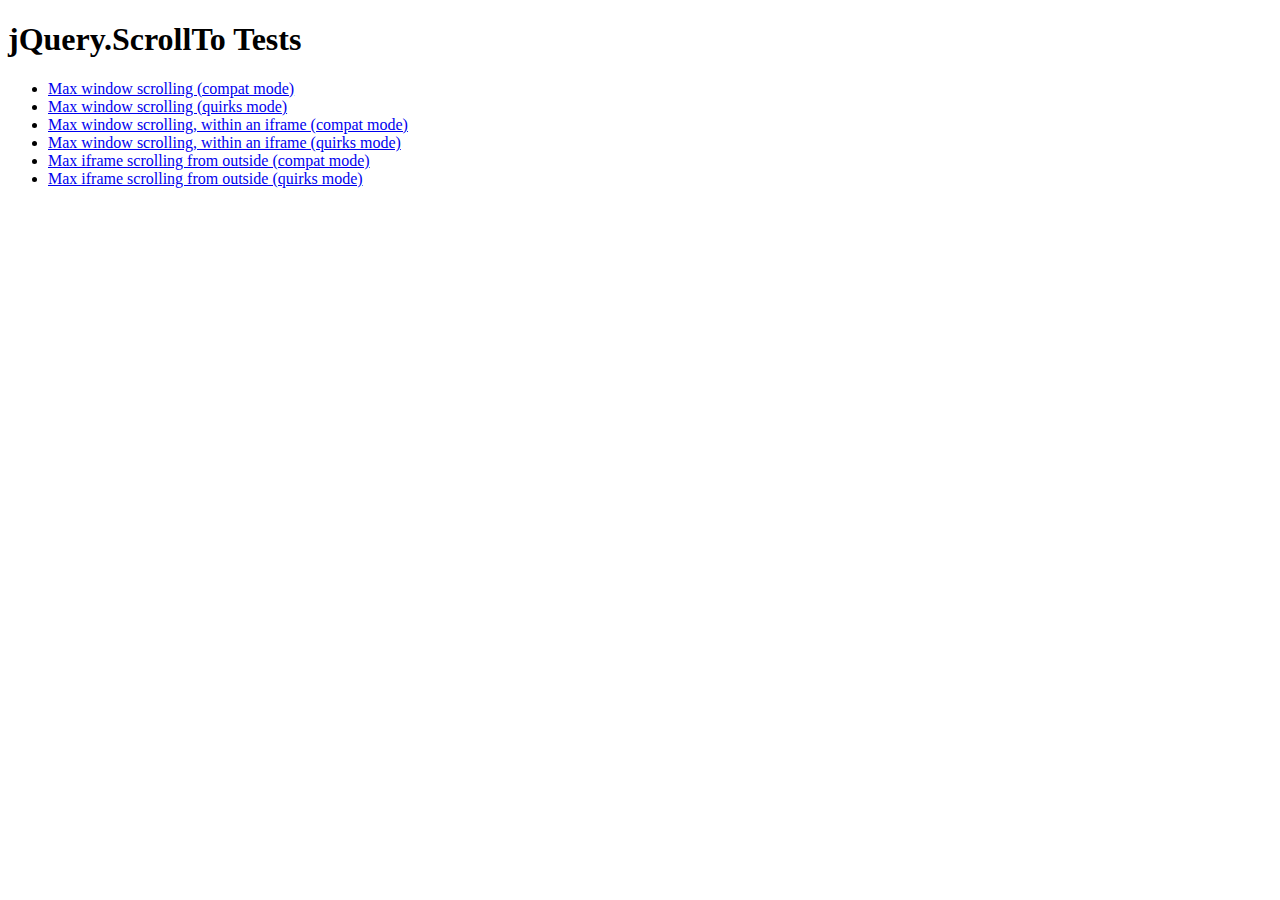
<file: SPL_Website/assets/plugins/jquery-scrollTo/tests/index.html>
<!DOCTYPE html PUBLIC "-//W3C//DTD XHTML 1.0 Transitional//EN" "http://www.w3.org/TR/xhtml1/DTD/xhtml1-transitional.dtd">
<html xmlns="http://www.w3.org/1999/xhtml">
<head>
	<meta http-equiv="Content-Type" content="text/html; charset=iso-8859-1" />
	<title>jQuery.ScrollTo Tests</title>
	<meta name="keywords" content="javascript, jquery, plugins, scroll, scrollTo, smooth, animation, to, effect, ariel, flesler, window, overflow, element, navigation, customizable" />
	<meta name="description" content="Tests for jQuery ScrollTo. Made by Ariel Flesler." />
	<meta name="robots" content="index,follow" />
</head>
<body>
	<h1>jQuery.ScrollTo Tests</h1>
	
	<ul>
		<li><a href="WinMaxY-compat.html">Max window scrolling (compat mode)</a></li>
		<li><a href="WinMaxY-quirks.html">Max window scrolling (quirks mode)</a></li>
		<li><a href="WinMaxY-with-iframe-compat.html">Max window scrolling, within an iframe (compat mode)</a></li>
		<li><a href="WinMaxY-with-iframe-quirks.html">Max window scrolling, within an iframe (quirks mode)</a></li>
		<li><a href="WinMaxY-to-iframe-compat.html">Max iframe scrolling from outside (compat mode)</a></li>
		<li><a href="WinMaxY-to-iframe-quirks.html">Max iframe scrolling from outside (quirks mode)</a></li>
	</ul>
</body>
</html>
</file>
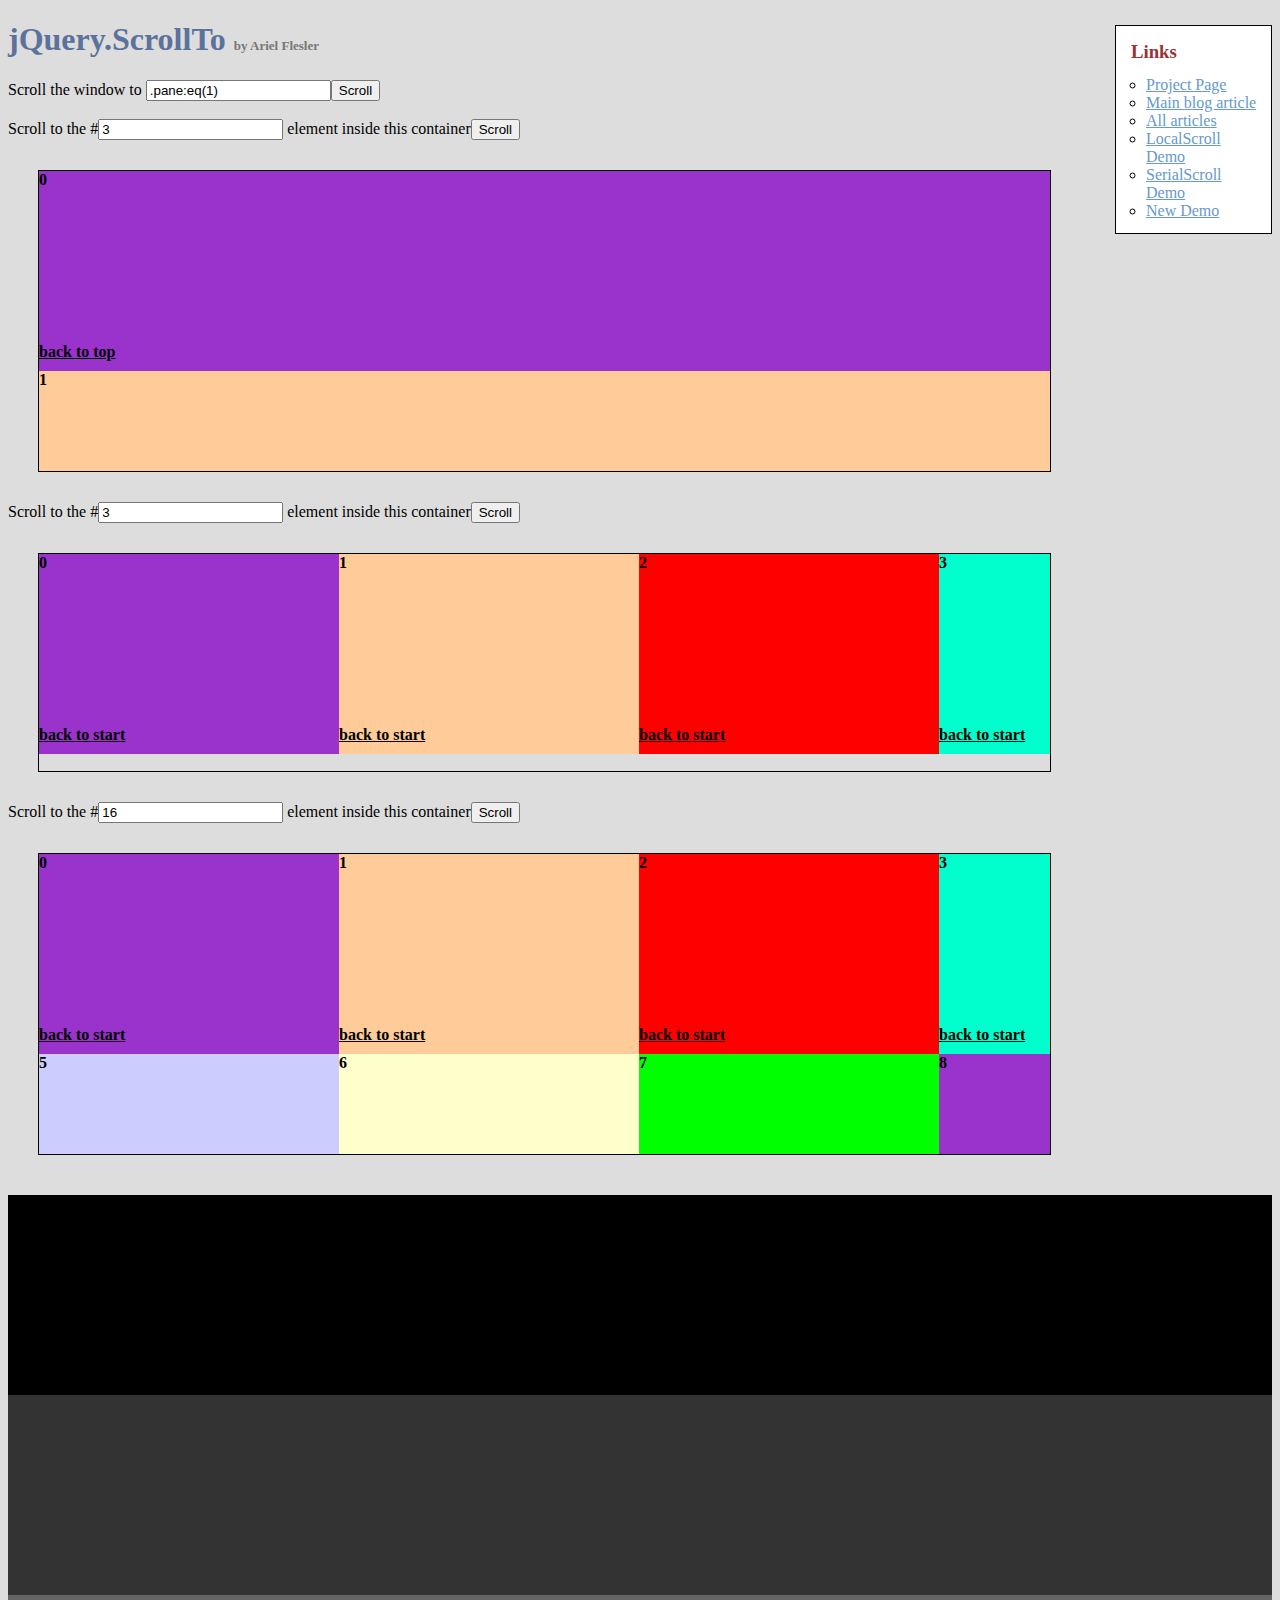
<file: SPL_Website/assets/plugins/jquery-scrollTo/demo/index.old.html>
<!DOCTYPE html PUBLIC "-//W3C//DTD XHTML 1.0 Transitional//EN" "http://www.w3.org/TR/xhtml1/DTD/xhtml1-transitional.dtd">
<html xmlns="http://www.w3.org/1999/xhtml">
<head>
	<meta http-equiv="Content-Type" content="text/html; charset=iso-8859-1" />
	<title>jQuery.ScrollTo</title>
	<meta name="keywords" content="javascript, jquery, plugins, scroll, scrollTo, smooth, animation, to, effect, ariel, flesler, window, overflow, element, navigation, customizable" />
	<meta name="description" content="Demo of jQuery.ScrollTo. A very light and highly customizable jQuery plugin, to scroll overflowed elements or the window itself, made by Ariel Flesler." />
	<meta name="robots" content="index,follow" />
	<link type="text/css" rel="stylesheet" href="css/style.old.css" />
	<script type="text/javascript" src="https://ajax.googleapis.com/ajax/libs/jquery/1.8.0/jquery.min.js"></script>
	<script type="text/javascript" src="../jquery.scrollTo.js"></script>
	<script type="text/javascript">
		jQuery(function( $ ){
			//borrowed from jQuery easing plugin
			//http://gsgd.co.uk/sandbox/jquery.easing.php
			$.easing.elasout = function(x, t, b, c, d) {
				var s=1.70158;var p=0;var a=c;
				if (t==0) return b;  if ((t/=d)==1) return b+c;  if (!p) p=d*.3;
				if (a < Math.abs(c)) { a=c; var s=p/4; }
				else var s = p/(2*Math.PI) * Math.asin (c/a);
				return a*Math.pow(2,-10*t) * Math.sin( (t*d-s)*(2*Math.PI)/p ) + c + b;
			};	
			$('button').click(function(){//this is not the cleanest way to do this, I'm just keeping it short.
				var index = parseInt( $(this).prev('input').val() ) || 0;
				var $c = $(this).parent().next();
				$c.stop().scrollTo('li:eq('+index+')', {duration:2500, easing:'elasout',axis:$c.attr('id')});
			});
			$('#btn_screen').click(function(){
				$.scrollTo( $('#txt_screen').val(), {duration:2500} );
			});
			$('div.container a').click(function(){
				var $c = $(this).parents('.container');
				$c.stop().scrollTo( 0, {duration:2000,axis:$c.attr('id'), queue:true} );
				return false;
			});
		});
	</script>
</head>
<body>
	<h1>jQuery.ScrollTo&nbsp;<strong>by Ariel Flesler</strong></h1>
	<div id="links" class="part" style="width:135px">
		<h3>Links</h3>
		<ul>
			<li><a target="_blank" href="http://plugins.jquery.com/project/ScrollTo">Project Page</a></li>
			<li><a target="_blank" href="http://flesler.blogspot.com/2007/10/jqueryscrollto.html">Main blog article</a></li>
			<li><a target="_blank" href="http://flesler.blogspot.com/search/label/jQuery.ScrollTo">All articles</a></li>
			<li><a target="_blank" href="http://flesler.webs.com/jQuery.LocalScroll/">LocalScroll Demo</a></li>
			<li><a target="_blank" href="http://flesler.webs.com/jQuery.SerialScroll/">SerialScroll Demo</a></li>
			<li><a target="_blank" href="./" rel="prev" rev="next">New Demo</a></li>
		</ul>
	</div>
	<label for="txt_screen">Scroll the window to <input id="txt_screen" type="text" value=".pane:eq(1)" /><input id="btn_screen" type="button" value="Scroll" /></label><br /><br />
	<label>Scroll to the #<input type="text" value="3" /> element inside this container<button>Scroll</button></label>
	<div id="y" class="container">
		<ul>
			<li style="background-color:#9933CC;"><p>0</p><a href="#">back to top</a></li>
			<li style="background-color:#FFCC99;"><p>1</p><a href="#">back to top</a></li>
			<li style="background-color:#FF0000;"><p>2</p><a href="#">back to top</a></li>
			<li style="background-color:#00FFCC;"><p>3</p><a href="#">back to top</a></li>
			<li style="background-color:#663366;"><p>4</p><a href="#">back to top</a></li>
			<li style="background-color:#CCCCFF;"><p>5</p><a href="#">back to top</a></li>
			<li style="background-color:#FFFFCC;"><p>6</p><a href="#">back to top</a></li>
			<li style="background-color:#00FF00;"><p>7</p><a href="#">back to top</a></li>
		</ul>
	</div>
	<label>Scroll to the #<input type="text" value="3" /> element inside this container<button>Scroll</button></label>
	<div id="x" class="container">
		<ul style="width:4820px;">
			<li style="background-color:#9933CC;"><p>0</p><a href="#">back to start</a></li>
			<li style="background-color:#FFCC99;"><p>1</p><a href="#">back to start</a></li>
			<li style="background-color:#FF0000;"><p>2</p><a href="#">back to start</a></li>
			<li style="background-color:#00FFCC;"><p>3</p><a href="#">back to start</a></li>
			<li style="background-color:#663366;"><p>4</p><a href="#">back to start</a></li>
			<li style="background-color:#CCCCFF;"><p>5</p><a href="#">back to start</a></li>
			<li style="background-color:#FFFFCC;"><p>6</p><a href="#">back to start</a></li>
			<li style="background-color:#00FF00;"><p>7</p><a href="#">back to start</a></li>
			<li style="background-color:#9933CC;"><p>8</p><a href="#">back to start</a></li>
			<li style="background-color:#FFCC99;"><p>9</p><a href="#">back to start</a></li>
			<li style="background-color:#FF0000;"><p>10</p><a href="#">back to start</a></li>
			<li style="background-color:#00FFCC;"><p>11</p><a href="#">back to start</a></li>
			<li style="background-color:#663366;"><p>12</p><a href="#">back to start</a></li>
			<li style="background-color:#CCCCFF;"><p>13</p><a href="#">back to start</a></li>
			<li style="background-color:#FFFFCC;"><p>14</p><a href="#">back to start</a></li>
			<li style="background-color:#00FF00;"><p>15</p><a href="#">back to start</a></li>
		</ul>
	</div>
	<label>Scroll to the #<input type="text" value="16" /> element inside this container<button>Scroll</button></label>
	<div id="xy" class="container">
		<ul style="width:1500px;">
			<li style="background-color:#9933CC;"><p>0</p><a href="#">back to start</a></li>
			<li style="background-color:#FFCC99;"><p>1</p><a href="#">back to start</a></li>
			<li style="background-color:#FF0000;"><p>2</p><a href="#">back to start</a></li>
			<li style="background-color:#00FFCC;"><p>3</p><a href="#">back to start</a></li>
			<li style="background-color:#663366;"><p>4</p><a href="#">back to start</a></li>
			<li style="background-color:#CCCCFF;"><p>5</p><a href="#">back to start</a></li>
			<li style="background-color:#FFFFCC;"><p>6</p><a href="#">back to start</a></li>
			<li style="background-color:#00FF00;"><p>7</p><a href="#">back to start</a></li>
			<li style="background-color:#9933CC;"><p>8</p><a href="#">back to start</a></li>
			<li style="background-color:#FFCC99;"><p>9</p><a href="#">back to start</a></li>
			<li style="background-color:#FF0000;"><p>10</p><a href="#">back to start</a></li>
			<li style="background-color:#00FFCC;"><p>11</p><a href="#">back to start</a></li>
			<li style="background-color:#663366;"><p>12</p><a href="#">back to start</a></li>
			<li style="background-color:#CCCCFF;"><p>13</p><a href="#">back to start</a></li>
			<li style="background-color:#FFFFCC;"><p>14</p><a href="#">back to start</a></li>
			<li style="background-color:#00FF00;"><p>15</p><a href="#">back to start</a></li>
			<li style="background-color:#9933CC;"><p>16</p><a href="#">back to start</a></li>
			<li style="background-color:#FFCC99;"><p>17</p><a href="#">back to start</a></li>
			<li style="background-color:#FF0000;"><p>18</p><a href="#">back to start</a></li>
			<li style="background-color:#00FFCC;"><p>19</p><a href="#">back to start</a></li>
			<li style="background-color:#663366;"><p>20</p><a href="#">back to start</a></li>
			<li style="background-color:#CCCCFF;"><p>21</p><a href="#">back to start</a></li>
			<li style="background-color:#FFFFCC;"><p>22</p><a href="#">back to start</a></li>
			<li style="background-color:#00FF00;"><p>23</p><a href="#">back to start</a></li>
			<li style="background-color:#9933CC;"><p>24</p><a href="#">back to start</a></li>
			<li style="background-color:#FFCC99;"><p>25</p><a href="#">back to start</a></li>
			<li style="background-color:#FF0000;"><p>26</p><a href="#">back to start</a></li>
			<li style="background-color:#00FFCC;"><p>27</p><a href="#">back to start</a></li>
			<li style="background-color:#663366;"><p>28</p><a href="#">back to start</a></li>
			<li style="background-color:#CCCCFF;"><p>29</p><a href="#">back to start</a></li>
		</ul>
	</div>
	<div class="pane" style="background-color:#000000;margin-top:40px;"></div>
	<div class="pane" style="background-color:#333333;"></div>
	<div class="pane" style="background-color:#666666;"></div>
	<div class="pane" style="background-color:#999999;"></div>
	<div class="pane" style="background-color:#CCCCCC;"></div>
</body>
</html>
</file>
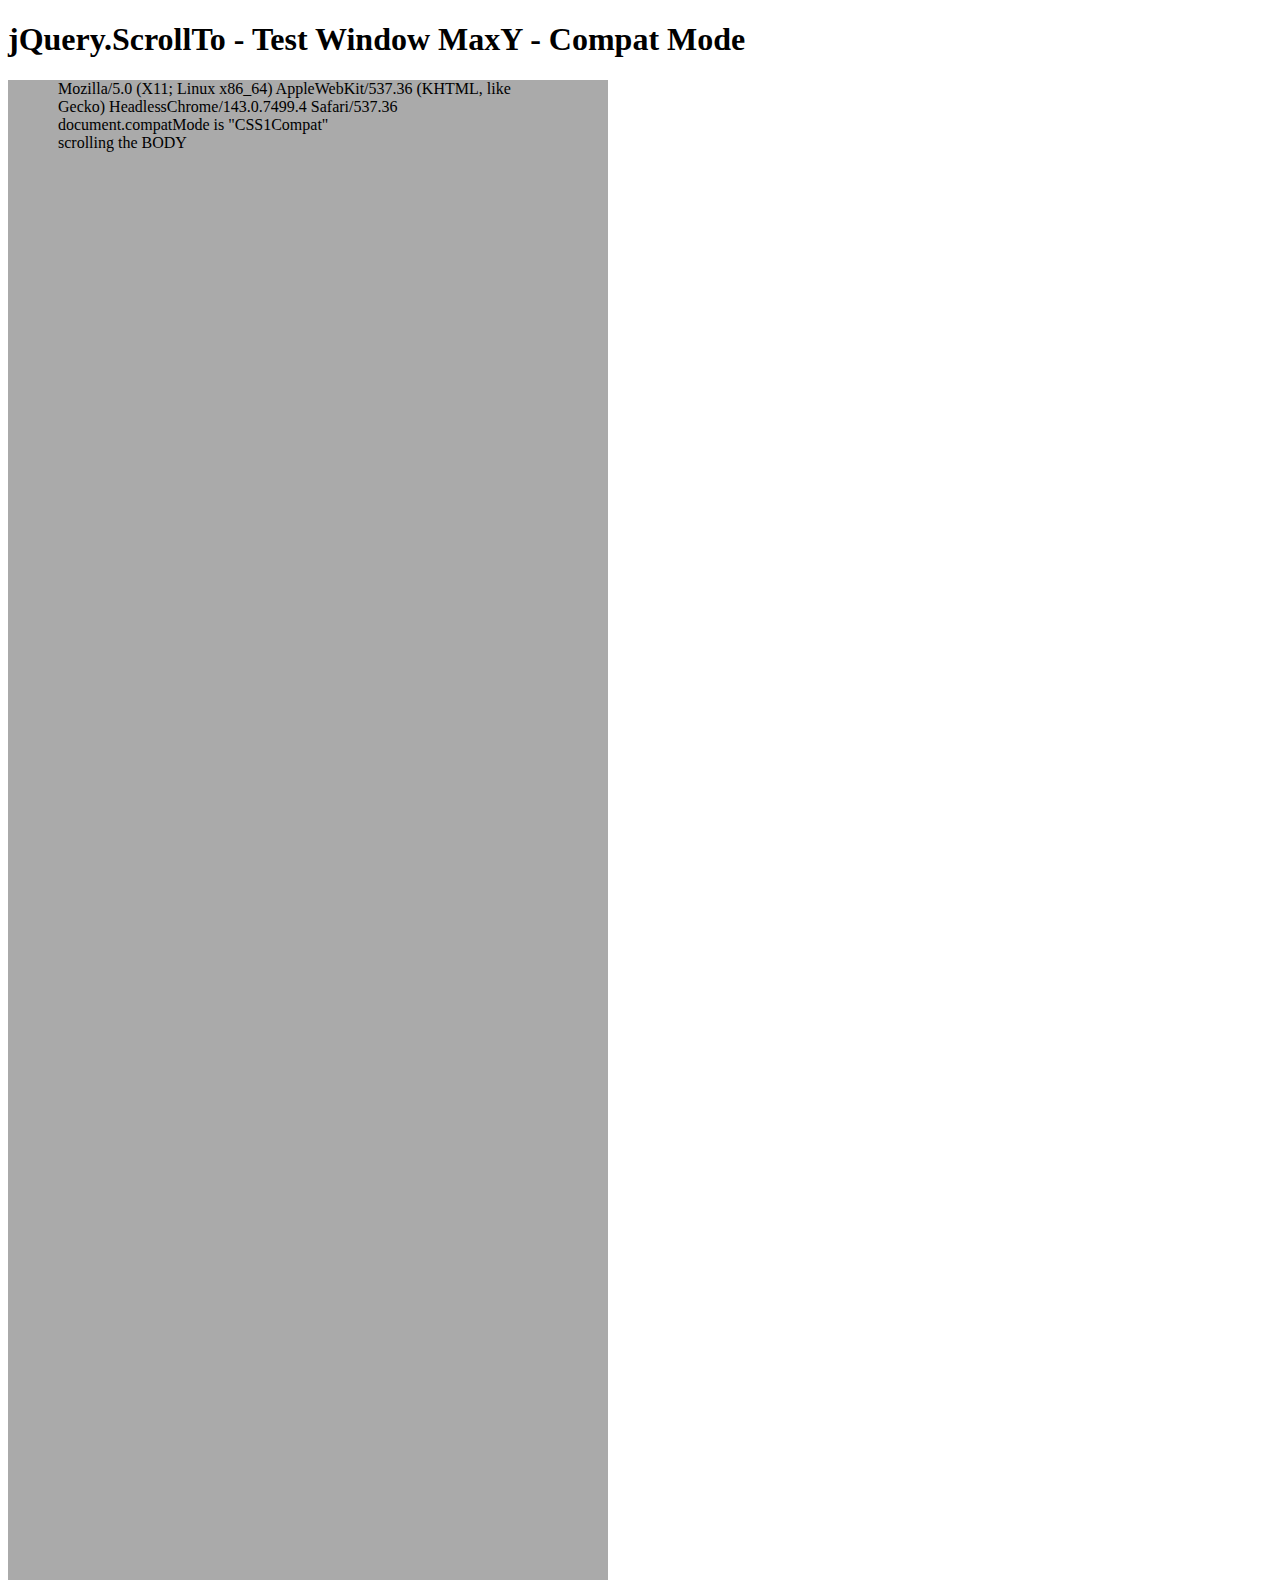
<file: SPL_Website/assets/plugins/jquery-scrollTo/tests/WinMaxY-compat.html>
<!DOCTYPE html PUBLIC "-//W3C//DTD XHTML 1.0 Transitional//EN" "http://www.w3.org/TR/xhtml1/DTD/xhtml1-transitional.dtd">
<html xmlns="http://www.w3.org/1999/xhtml">
<head>
	<meta http-equiv="Content-Type" content="text/html; charset=iso-8859-1" />
	<title>jQuery.ScrollTo</title>
	<script type="text/javascript" src="https://code.jquery.com/jquery-1.11.0.js"></script>
	<script type="text/javascript" src="../jquery.scrollTo.js"></script>
	<script type="text/javascript" src="test.js"></script>
</head>
<body>
	<h1>jQuery.ScrollTo - Test Window MaxY - Compat Mode</h1>
	
	<div style="height:1500px; width:500px; padding:0 50px; background-color:#AAA">
		&nbsp;
	</div>
	<script type="text/javascript">
		$(window).test();
	</script>
</html>
</file>
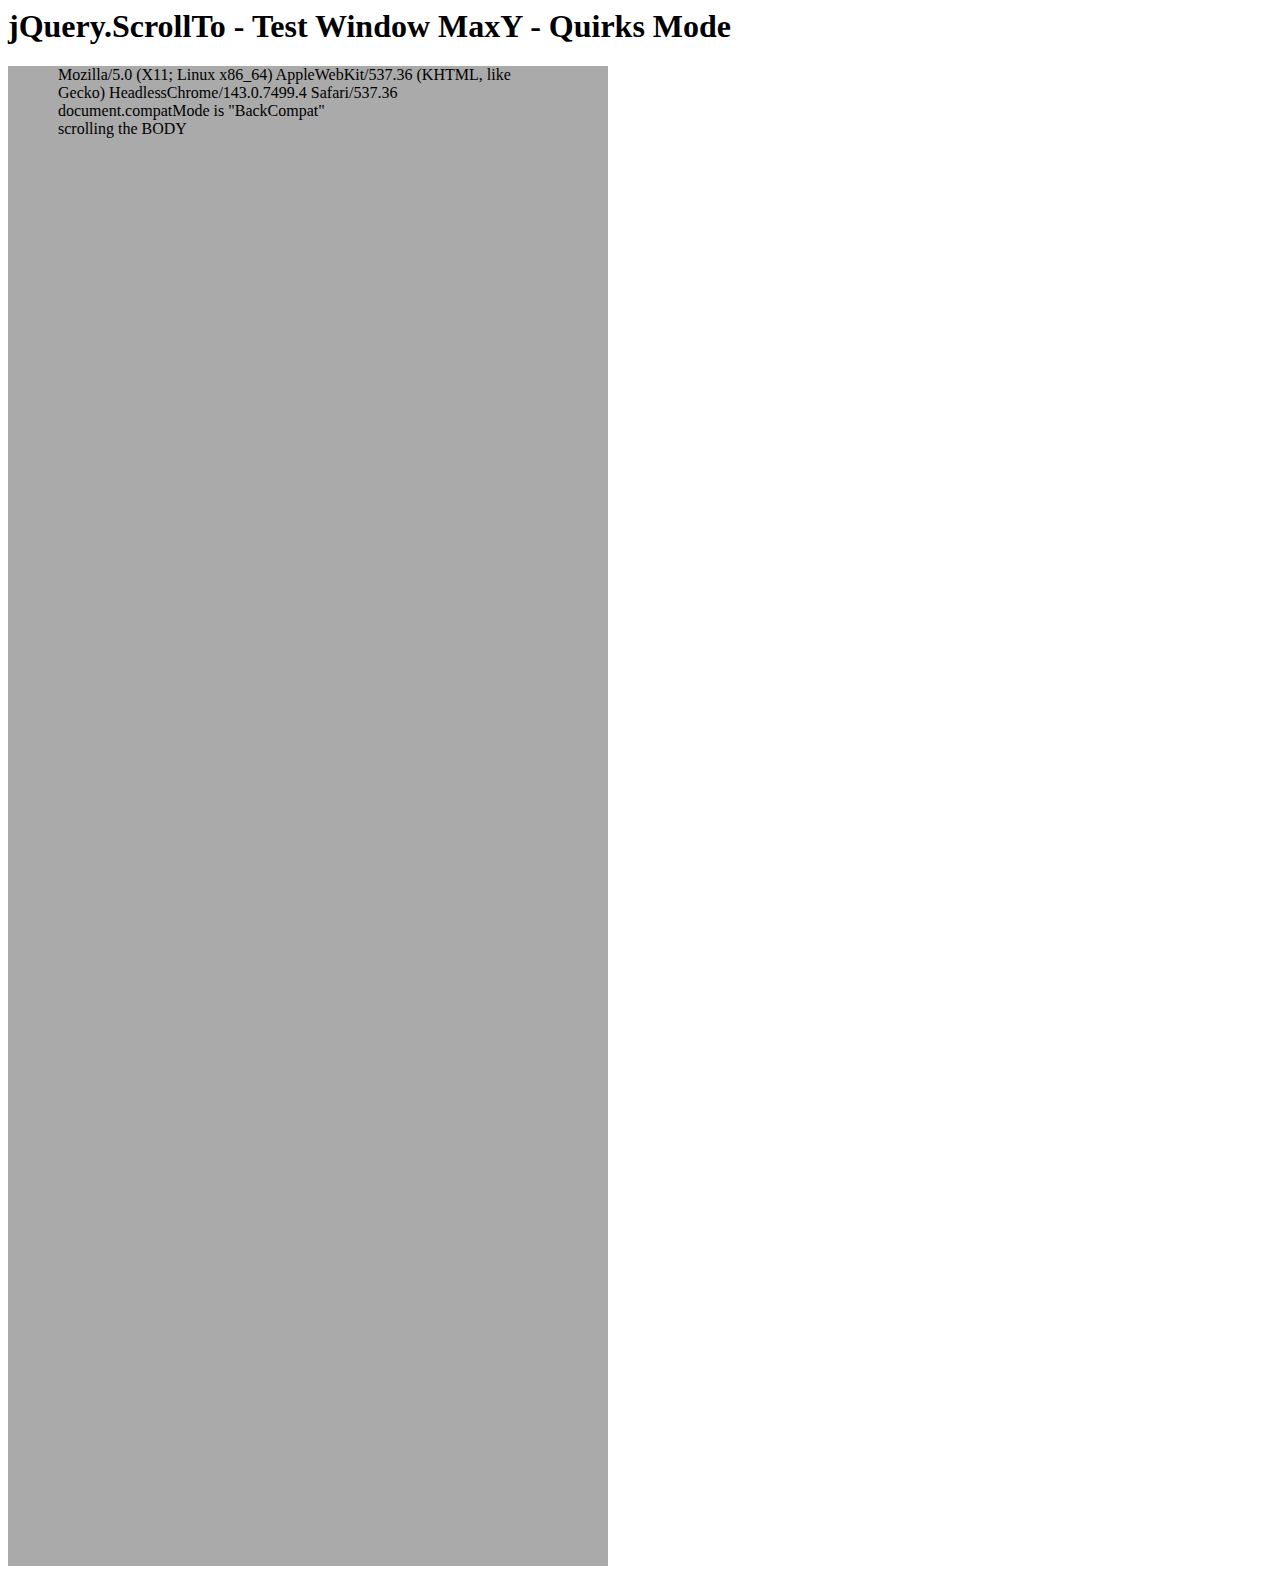
<file: SPL_Website/assets/plugins/jquery-scrollTo/tests/WinMaxY-quirks.html>
<html>
<head>
	<meta http-equiv="Content-Type" content="text/html; charset=iso-8859-1" />
	<title>jQuery.ScrollTo</title>
	<script type="text/javascript" src="https://code.jquery.com/jquery-1.11.0.js"></script>
	<script type="text/javascript" src="../jquery.scrollTo.js"></script>
	<script type="text/javascript" src="test.js"></script>
</head>
<body>
	<h1>jQuery.ScrollTo - Test Window MaxY - Quirks Mode</h1>

	<div style="height:1500px; width:500px; padding:0 50px; background-color:#AAA">
		&nbsp;
	</div>
	<script type="text/javascript">
		$(window).test();
	</script>
</html>
</file>
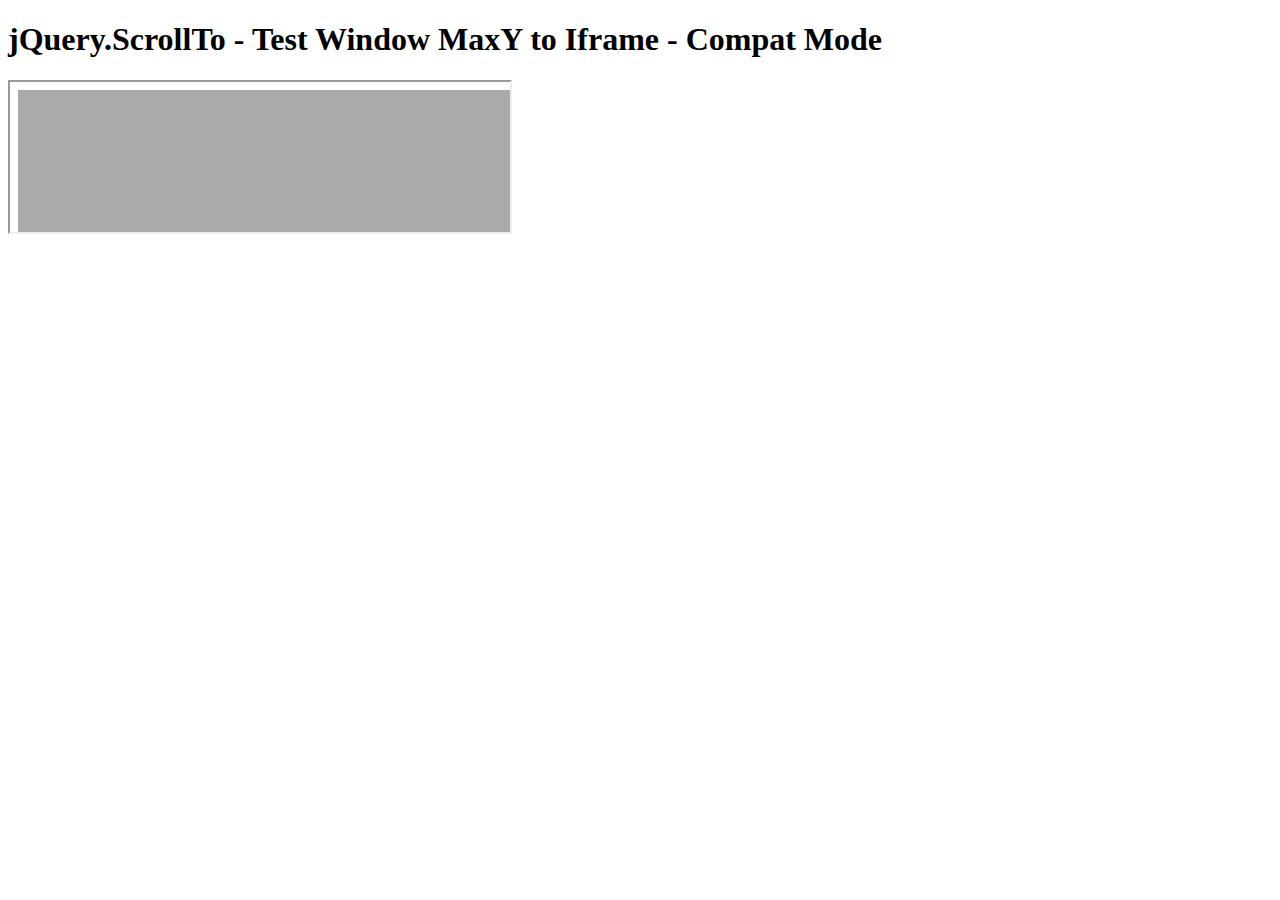
<file: SPL_Website/assets/plugins/jquery-scrollTo/tests/WinMaxY-to-iframe-compat.html>
<!DOCTYPE html PUBLIC "-//W3C//DTD XHTML 1.0 Transitional//EN" "http://www.w3.org/TR/xhtml1/DTD/xhtml1-transitional.dtd">
<html xmlns="http://www.w3.org/1999/xhtml">
<head>
	<meta http-equiv="Content-Type" content="text/html; charset=iso-8859-1" />
	<title>jQuery.ScrollTo</title>
	<script type="text/javascript" src="https://code.jquery.com/jquery-1.11.0.js"></script>
	<script type="text/javascript" src="../jquery.scrollTo.js"></script>
	<script type="text/javascript" src="test.js"></script>
</head>
<body>
	<h1>jQuery.ScrollTo - Test Window MaxY to Iframe - Compat Mode</h1>

	<iframe src="WinMaxY-compat.html?notest"  style="width:500px" /></iframe>
	
	<script type="text/javascript">
		setTimeout(function(){
			$('iframe').test();
		}, 1500 );
	</script>
</html>
</file>
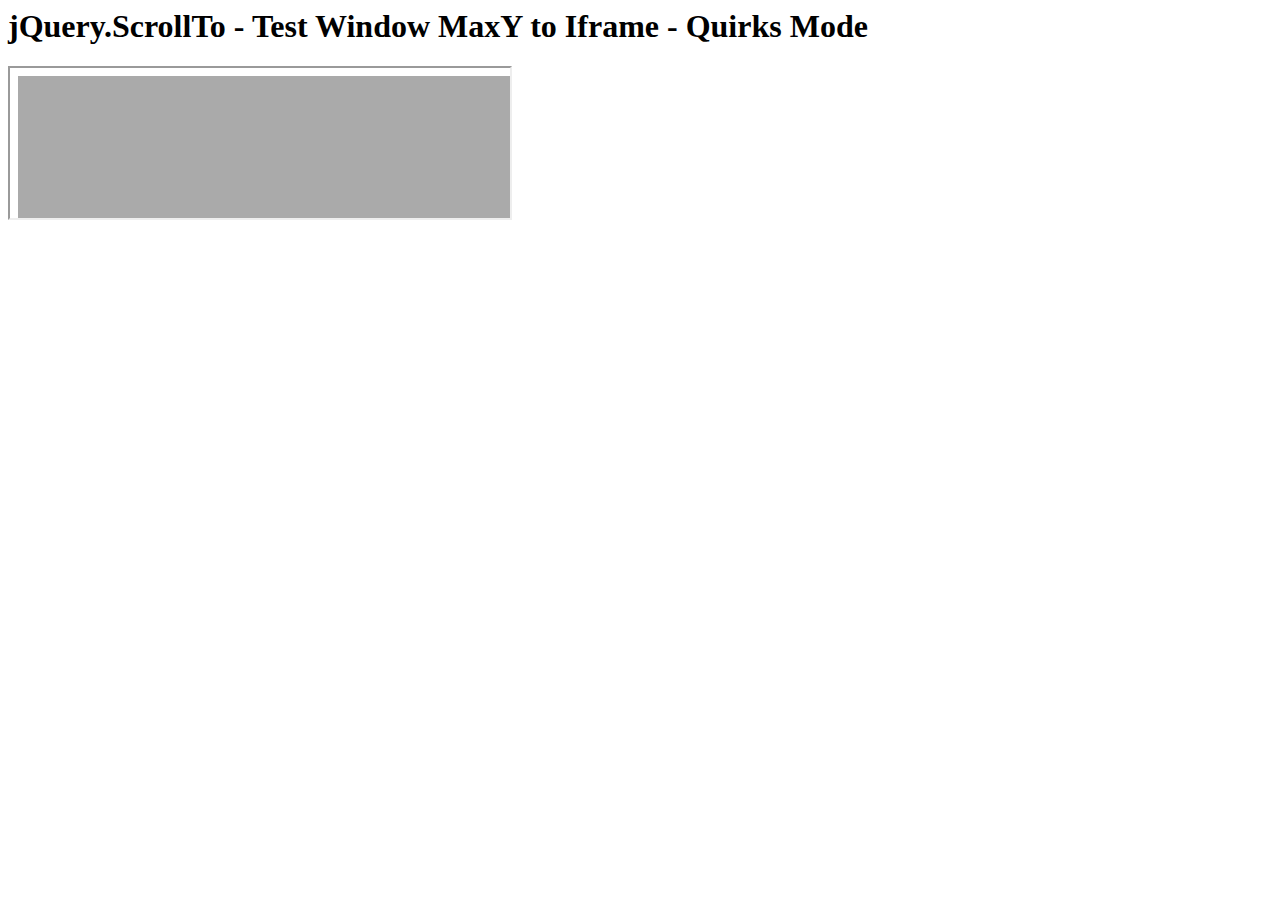
<file: SPL_Website/assets/plugins/jquery-scrollTo/tests/WinMaxY-to-iframe-quirks.html>
<html>
<head>
	<meta http-equiv="Content-Type" content="text/html; charset=iso-8859-1" />
	<title>jQuery.ScrollTo</title>
	<script type="text/javascript" src="https://code.jquery.com/jquery-1.11.0.js"></script>
	<script type="text/javascript" src="../jquery.scrollTo.js"></script>
	<script type="text/javascript" src="test.js"></script>
</head>
<body>
	<h1>jQuery.ScrollTo - Test Window MaxY to Iframe - Quirks Mode</h1>
	
	<iframe src="WinMaxY-quirks.html?notest" style="width:500px"></iframe>
	
	<script type="text/javascript">
		setTimeout(function(){
			$('iframe').test();
		}, 1500 );
	</script>
</html>
</file>
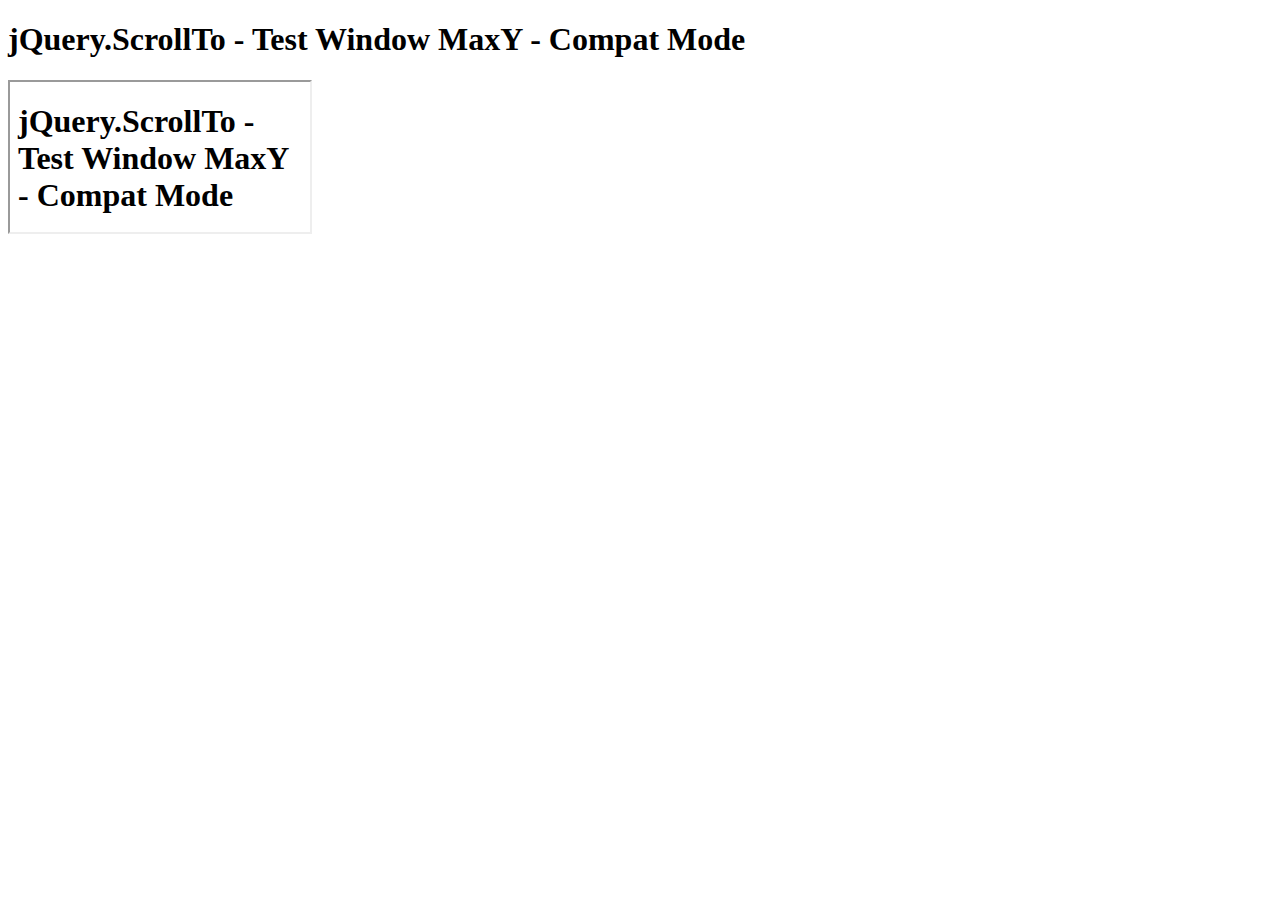
<file: SPL_Website/assets/plugins/jquery-scrollTo/tests/WinMaxY-with-iframe-compat.html>
<!DOCTYPE html PUBLIC "-//W3C//DTD XHTML 1.0 Transitional//EN" "http://www.w3.org/TR/xhtml1/DTD/xhtml1-transitional.dtd">
<html xmlns="http://www.w3.org/1999/xhtml">
<head>
	<meta http-equiv="Content-Type" content="text/html; charset=iso-8859-1" />
	<title>jQuery.ScrollTo</title>
</head>
<body>
	<h1>jQuery.ScrollTo - Test Window MaxY - Compat Mode</h1>
	
	<iframe src="WinMaxY-compat.html" />
</html>
</file>
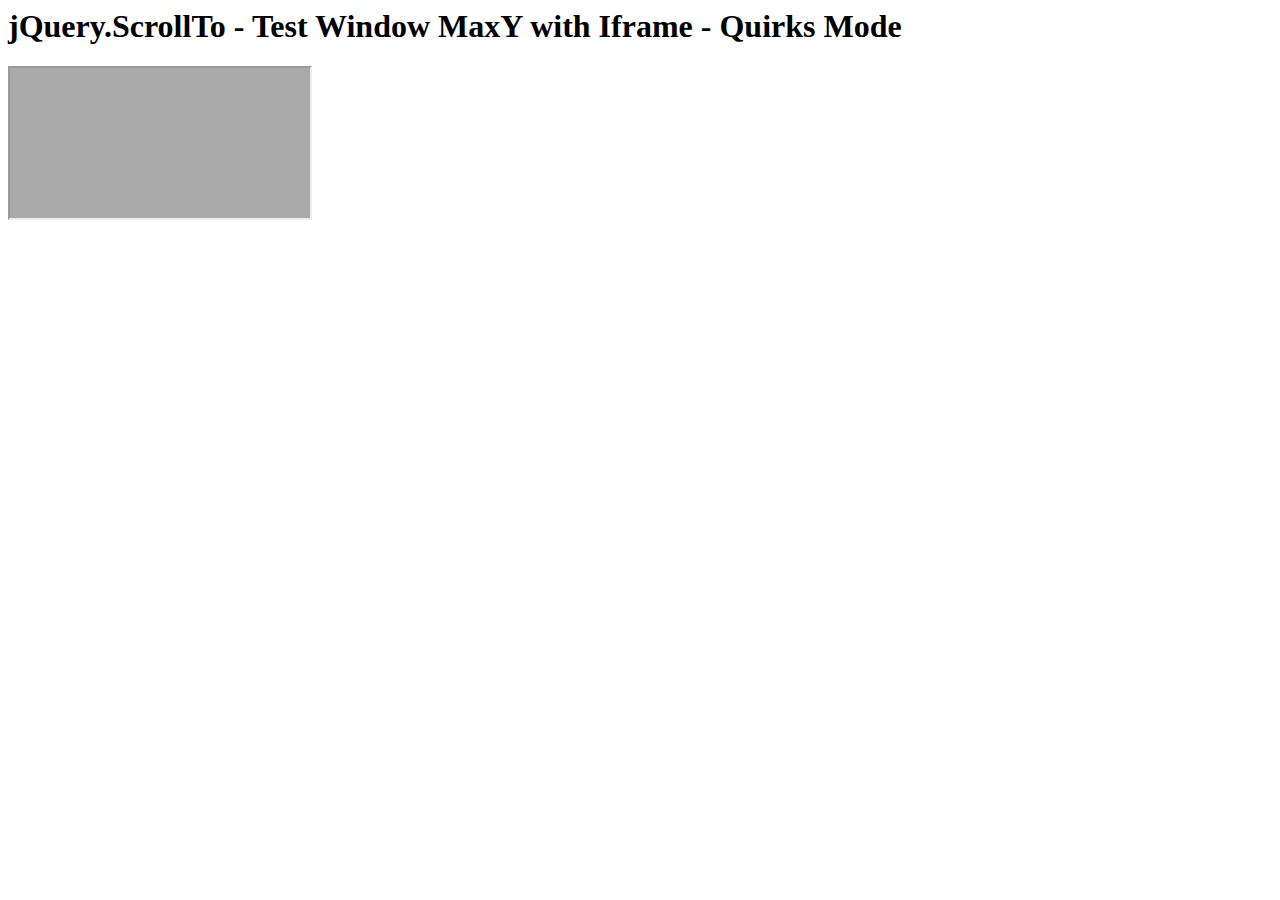
<file: SPL_Website/assets/plugins/jquery-scrollTo/tests/WinMaxY-with-iframe-quirks.html>
<html>
<head>
	<meta http-equiv="Content-Type" content="text/html; charset=iso-8859-1" />
	<title>jQuery.ScrollTo</title>
</head>
<body>
	<h1>jQuery.ScrollTo - Test Window MaxY with Iframe - Quirks Mode</h1>

	<iframe src="WinMaxY-quirks.html" />
	
</html>
</file>
<file: min/custom-min.css>
.default_color{background-color:#0e336b !important}.default_color_text{color:#2196F3 !important}.icon-block{padding:0
15px}#intro,#work,#team{padding-top:4rem}#index-banner{min-height:632px;max-height:864px;position:relative;background-color:#0e336b}#nav_f{box-shadow:none !important;-webkit-box-shadow:none !important}.text_h{padding:5% 0;font-size:6.0em;font-weight:100;color:white}.brand-logo{position:absolute;color:#fff;display:inline-block;font-size:2.1rem;font-style:normal;font-weight:100;padding:0;letter-spacing:7px}.text_h2{font-weight:100;margin-bottom:4%;line-height:4.5rem}.span_h2{font-weight:300;color:#0e336b}.text_b{color:#0e336b}.in{font-weight:400 !important;font-style:normal !important}.promo
i{color:#fed213;font-size:7rem;display:block}.card-content
a{color:#2196F3}.card-content a:hover{color:#2196F3}#work,#team{background:rgb(247,247,247)}.text_pink{color:#EF9A9A}nav ul
a{font-size:1.2rem;color:#FFF;letter-spacing:2px;display:block;font-weight:300;padding:0px
15px}.cd-headline.type .cd-words-wrapper{vertical-align:top;overflow:hidden}.cd-headline.type .cd-words-wrapper::after{content:'';position:absolute;right:0;top:50%;bottom:auto;-webkit-transform:translateY(-50%);-moz-transform:translateY(-50%);-ms-transform:translateY(-50%);-o-transform:translateY(-50%);transform:translateY(-50%);height:90%;width:1px;background-color:#aebcb9}.cd-headline.type .cd-words-wrapper.waiting::after{-webkit-animation:cd-pulse 1s infinite;-moz-animation:cd-pulse 1s infinite;animation:cd-pulse 1s infinite}.cd-headline.type .cd-words-wrapper.selected{background-color:#FFF}.cd-headline.type .cd-words-wrapper.selected::after{visibility:hidden}.cd-headline.type .cd-words-wrapper.selected
b{color:#0e336b}.cd-headline.type
b{visibility:hidden}.cd-headline.type b.is-visible{visibility:visible}.cd-headline.type
i{position:absolute;visibility:hidden}.cd-headline.type
i.in{position:relative;visibility:visible}@-webkit-keyframes cd-pulse{0%{-webkit-transform:translateY(-50%) scale(1);opacity:1}40%{-webkit-transform:translateY(-50%) scale(0.9);opacity:0}100%{-webkit-transform:translateY(-50%) scale(0);opacity:0}}@-moz-keyframes cd-pulse{0%{-moz-transform:translateY(-50%) scale(1);opacity:1}40%{-moz-transform:translateY(-50%) scale(0.9);opacity:0}100%{-moz-transform:translateY(-50%) scale(0);opacity:0}}@keyframes cd-pulse{0%{-webkit-transform:translateY(-50%) scale(1);-moz-transform:translateY(-50%) scale(1);-ms-transform:translateY(-50%) scale(1);-o-transform:translateY(-50%) scale(1);transform:translateY(-50%) scale(1);opacity:1}40%{-webkit-transform:translateY(-50%) scale(0.9);-moz-transform:translateY(-50%) scale(0.9);-ms-transform:translateY(-50%) scale(0.9);-o-transform:translateY(-50%) scale(0.9);transform:translateY(-50%) scale(0.9);opacity:0}100%{-webkit-transform:translateY(-50%) scale(0);-moz-transform:translateY(-50%) scale(0);-ms-transform:translateY(-50%) scale(0);-o-transform:translateY(-50%) scale(0);transform:translateY(-50%) scale(0);opacity:0}}#preloader{position:fixed;top:0;left:0;right:0;bottom:0;background-color:#fff;z-index:1200}#status{width:200px;height:200px;position:absolute;left:50%;top:50%;background-image:url(/img/status.gif);background-repeat:no-repeat;background-position:center;margin:-100px 0 0 -100px}@media only screen and (max-width: 480px){.text_h{padding:4% 0;font-size:5em;font-weight:100;color:white}}input,textarea{border-bottom:1px solid #fff}nav a.button-collapse{left:-25px}.card-avatar .waves-effect{text-align:center;margin-top:20px}.card-avatar
img{height:150px;width:150px;border-radius:75px}.card-avatar .card-content{text-align:center}.card .card-content
p{margin:15px
0px}.card-avatar .card-content
i{font-size:1.5rem}.card-avatar .card-content .card-title{line-height:30px !important}.parallax-container{max-height:400px}footer.page-footer{margin-top:0px !important}
</file>
<file: SPL_Website/assets/plugins/prism/prism.css>
/* http://prismjs.com/download.html?themes=prism-okaidia&languages=markup+css+clike+javascript+php+python */
/**
 * okaidia theme for JavaScript, CSS and HTML
 * Loosely based on Monokai textmate theme by http://www.monokai.nl/
 * @author ocodia
 */

code[class*="language-"],
pre[class*="language-"] {
	color: #f8f8f2;
	text-shadow: 0 1px rgba(0, 0, 0, 0.3);
	font-family: Consolas, Monaco, 'Andale Mono', monospace;
	direction: ltr;
	text-align: left;
	white-space: pre;
	word-spacing: normal;
	word-break: normal;
	line-height: 1.5;

	-moz-tab-size: 4;
	-o-tab-size: 4;
	tab-size: 4;

	-webkit-hyphens: none;
	-moz-hyphens: none;
	-ms-hyphens: none;
	hyphens: none;
}

/* Code blocks */
pre[class*="language-"] {
	padding: 1em;
	margin: .5em 0;
	overflow: auto;
	border-radius: 0.3em;
}

:not(pre) > code[class*="language-"],
pre[class*="language-"] {
	background: #272822;
}

/* Inline code */
:not(pre) > code[class*="language-"] {
	padding: .1em;
	border-radius: .3em;
}

.token.comment,
.token.prolog,
.token.doctype,
.token.cdata {
	color: slategray;
}

.token.punctuation {
	color: #f8f8f2;
}

.namespace {
	opacity: .7;
}

.token.property,
.token.tag,
.token.constant,
.token.symbol,
.token.deleted {
	color: #f92672;
}

.token.boolean,
.token.number {
	color: #ae81ff;
}

.token.selector,
.token.attr-name,
.token.string,
.token.char,
.token.builtin,
.token.inserted {
	color: #a6e22e;
}

.token.operator,
.token.entity,
.token.url,
.language-css .token.string,
.style .token.string,
.token.variable {
	color: #f8f8f2;
}

.token.atrule,
.token.attr-value {
	color: #e6db74;
}

.token.keyword {
	color: #66d9ef;
}

.token.regex,
.token.important {
	color: #fd971f;
}

.token.important {
	font-weight: bold;
}

.token.entity {
	cursor: help;
}
</file>
<file: SPL_Website/assets/css/styles.css>
/*   
 * Template Name: devAid - Responsive Website Template for developers
 * Version: 1.1
 * Author: Xiaoying Riley
 * Twitter: @3rdwave_themes
 * License: Creative Commons Attribution 3.0 License
 * Website: http://themes.3rdwavemedia.com/
*/
/* Default */
/* ======= Base ======= */
body {
  font-family: 'Lato', arial, sans-serif;
  color: #444;
  font-size: 16px;
  -webkit-font-smoothing: antialiased;
  -moz-osx-font-smoothing: grayscale;
}
h1,
h2,
h3,
h4,
h5,
h6 {
  font-family: 'Montserrat', sans-serif;
  font-weight: 700;
  color: #17baef;
}
a {
  color: #17baef;
  -webkit-transition: all 0.4s ease-in-out;
  -moz-transition: all 0.4s ease-in-out;
  -ms-transition: all 0.4s ease-in-out;
  -o-transition: all 0.4s ease-in-out;
}
a:hover {
  text-decoration: underline;
  color: #0e98c5;
}
.btn,
a.btn {
  -webkit-transition: all 0.4s ease-in-out;
  -moz-transition: all 0.4s ease-in-out;
  -ms-transition: all 0.4s ease-in-out;
  -o-transition: all 0.4s ease-in-out;
  font-family: 'Montserrat', arial, sans-serif;
  padding: 8px 16px;
  font-weight: bold;
}
.btn .fa,
a.btn .fa {
  margin-right: 5px;
}
.btn:focus,
a.btn:focus {
  color: #fff;
}
a.btn-cta-primary,
.btn-cta-primary {
  background: #074f66;
  border: 1px solid #074f66;
  color: #fff;
  font-weight: 600;
  text-transform: uppercase;
}
a.btn-cta-primary:hover,
.btn-cta-primary:hover {
  background: #053c4e;
  border: 1px solid #053c4e;
  color: #fff;
}
a.btn-cta-secondary,
.btn-cta-secondary {
  background: #eebf3f;
  border: 1px solid #eebf3f;
  color: #fff;
  font-weight: 600;
  text-transform: uppercase;
}
a.btn-cta-secondary:hover,
.btn-cta-secondary:hover {
  background: #ecb728;
  border: 1px solid #ecb728;
  color: #fff;
}
.text-highlight {
  color: #074f66;
}
.offset-header {
  padding-top: 90px;
}
pre code {
  font-size: 16px;
}
/* ======= Header ======= */
.header {
  padding: 10px 0;
  background: #17baef;
  color: #fff;
  position: fixed;
  width: 100%;
}
.header.navbar-fixed-top {
  background: #fff;
  z-index: 9999;
  -webkit-box-shadow: 0 0 4px rgba(0, 0, 0, 0.4);
  -moz-box-shadow: 0 0 4px rgba(0, 0, 0, 0.4);
  box-shadow: 0 0 4px rgba(0, 0, 0, 0.4);
}
.header.navbar-fixed-top .logo a {
  color: #17baef;
}
.header.navbar-fixed-top .main-nav .nav .nav-item a {
  color: #666;
}
.header .logo {
  margin: 0;
  font-size: 26px;
  padding-top: 10px;
}
.header .logo a {
  color: #fff;
}
.header .logo a:hover {
  text-decoration: none;
}
.header .main-nav button {
  background: #074f66;
  color: #fff !important;
  -webkit-border-radius: 4px;
  -moz-border-radius: 4px;
  -ms-border-radius: 4px;
  -o-border-radius: 4px;
  border-radius: 4px;
  -moz-background-clip: padding;
  -webkit-background-clip: padding-box;
  background-clip: padding-box;
}
.header .main-nav button:focus {
  outline: none;
}
.header .main-nav button .icon-bar {
  background-color: #fff;
}
.header .main-nav .navbar-collapse {
  padding: 0;
}
.header .main-nav .nav .nav-item {
  font-weight: normal;
  margin-right: 30px;
  font-family: 'Montserrat', sans-serif;
}
.header .main-nav .nav .nav-item.active a {
  color: #17baef;
  background: none;
}
.header .main-nav .nav .nav-item a {
  color: #0a7396;
  -webkit-transition: none;
  -moz-transition: none;
  -ms-transition: none;
  -o-transition: none;
  font-size: 14px;
  padding: 15px 10px;
}
.header .main-nav .nav .nav-item a:hover {
  color: #074f66;
  background: none;
}
.header .main-nav .nav .nav-item a:focus {
  outline: none;
  background: none;
}
.header .main-nav .nav .nav-item a:active {
  outline: none;
  background: none;
}
.header .main-nav .nav .nav-item.active {
  color: #17baef;
}
.header .main-nav .nav .nav-item.last {
  margin-right: 0;
}
/* ======= Promo Section ======= */
.promo {
  background: #17baef;
  color: #fff;
  padding-top: 150px;
}
.promo .title {
  font-size: 98px;
  color: #074f66;
  margin-top: 0;
}
.promo .title .highlight {
  color: #eebf3f;
}
.promo .intro {
  font-size: 28px;
  max-width: 680px;
  margin: 0 auto;
  margin-bottom: 30px;
}
.promo .btns .btn {
  margin-right: 15px;
  font-size: 18px;
  padding: 8px 30px;
}
.promo .meta {
  margin-top: 120px;
  margin-bottom: 30px;
  color: #0a7396;
}
.promo .meta li {
  margin-right: 15px;
}
.promo .meta a {
  color: #0a7396;
}
.promo .meta a:hover {
  color: #074f66;
}
.promo .social-media {
  background: #0c86ae;
  padding: 10px 0;
  margin: 0 auto;
}
.promo .social-media li {
  margin-top: 15px;
}
.promo .social-media li.facebook-like {
  margin-top: 0;
  position: relative;
  top: -5px;
}
/* ======= About Section ======= */
.about {
  padding: 80px 0;
  background: #f5f5f5;
}
.about .title {
  color: #074f66;
  margin-top: 0;
  margin-bottom: 60px;
}
.about .intro {
  max-width: 800px;
  margin: 0 auto;
  margin-bottom: 60px;
}
.about .item {
  position: relative;
  margin-bottom: 30px;
}
.about .item .icon-holder {
  position: absolute;
  left: 30px;
  top: 0;
}
.about .item .icon-holder .fa {
  font-size: 24px;
  color: #074f66;
}
.about .item .content {
  padding-left: 60px;
}
.about .item .content .sub-title {
  margin-top: 0;
  color: #074f66;
  font-size: 18px;
}
/* ======= Features Section ======= */
.features {
  padding: 80px 0;
  background: #17baef;
  color: #fff;
}
.features .title {
  color: #074f66;
  margin-top: 0;
  margin-bottom: 30px;
}
.features a {
  color: #074f66;
}
.features a:hover {
  color: #042a36;
}
.features .feature-list li {
  margin-bottom: 10px;
  color: #074f66;
}
.features .feature-list li .fa {
  margin-right: 5px;
  color: #fff;
}
/* ======= Docs Section ======= */
.docs {
  padding: 80px 0;
  background: #f5f5f5;
}
.docs .title {
  color: #074f66;
  margin-top: 0;
  margin-bottom: 30px;
}
.docs .docs-inner {
  max-width: 800px;
  background: #fff;
  padding: 30px;
  -webkit-border-radius: 4px;
  -moz-border-radius: 4px;
  -ms-border-radius: 4px;
  -o-border-radius: 4px;
  border-radius: 4px;
  -moz-background-clip: padding;
  -webkit-background-clip: padding-box;
  background-clip: padding-box;
  margin: 0 auto;
}
.docs .block {
  margin-bottom: 60px;
}
.docs .code-block {
  margin: 30px inherit;
}
.docs .code-block pre[class*="language-"] {
  -webkit-border-radius: 4px;
  -moz-border-radius: 4px;
  -ms-border-radius: 4px;
  -o-border-radius: 4px;
  border-radius: 4px;
  -moz-background-clip: padding;
  -webkit-background-clip: padding-box;
  background-clip: padding-box;
}
/* ======= License Section ======= */
.license {
  padding: 80px 0;
  background: #f5f5f5;
}
.license .title {
  margin-top: 0;
  margin-bottom: 60px;
  color: #074f66;
}
.license .license-inner {
  max-width: 800px;
  background: #fff;
  padding: 30px;
  -webkit-border-radius: 4px;
  -moz-border-radius: 4px;
  -ms-border-radius: 4px;
  -o-border-radius: 4px;
  border-radius: 4px;
  -moz-background-clip: padding;
  -webkit-background-clip: padding-box;
  background-clip: padding-box;
  margin: 0 auto;
}
.license .info {
  max-width: 760px;
  margin: 0 auto;
}
.license .cta-container {
  max-width: 540px;
  margin: 0 auto;
  margin-top: 60px;
  -webkit-border-radius: 4px;
  -moz-border-radius: 4px;
  -ms-border-radius: 4px;
  -o-border-radius: 4px;
  border-radius: 4px;
  -moz-background-clip: padding;
  -webkit-background-clip: padding-box;
  background-clip: padding-box;
}
.license .cta-container .speech-bubble {
  background: #d6f3fc;
  color: #074f66;
  padding: 30px;
  margin-bottom: 30px;
  position: relative;
  -webkit-border-radius: 4px;
  -moz-border-radius: 4px;
  -ms-border-radius: 4px;
  -o-border-radius: 4px;
  border-radius: 4px;
  -moz-background-clip: padding;
  -webkit-background-clip: padding-box;
  background-clip: padding-box;
}
.license .cta-container .speech-bubble:after {
  position: absolute;
  left: 50%;
  bottom: -10px;
  margin-left: -10px;
  content: "";
  display: inline-block;
  width: 0;
  height: 0;
  border-left: 10px solid transparent;
  border-right: 10px solid transparent;
  border-top: 10px solid #d6f3fc;
}
.license .cta-container .icon-holder {
  margin-bottom: 15px;
}
.license .cta-container .icon-holder .fa {
  font-size: 56px;
}
.license .cta-container .intro {
  margin-bottom: 30px;
}
/* ======= Contact Section ======= */
.contact {
  padding: 80px 0;
  background: #17baef;
  color: #fff;
}
.contact .contact-inner {
  max-width: 760px;
  margin: 0 auto;
}
.contact .title {
  color: #074f66;
  margin-top: 0;
  margin-bottom: 30px;
}
.contact .intro {
  margin-bottom: 60px;
}
.contact a {
  color: #074f66;
}
.contact a:hover {
  color: #042a36;
}
.contact .author-message {
  position: relative;
  margin-bottom: 60px;
}
.contact .author-message .profile {
  position: absolute;
  left: 30px;
  top: 15px;
  width: 100px;
  height: 100px;
}
.contact .author-message .profile img {
  -webkit-border-radius: 50%;
  -moz-border-radius: 50%;
  -ms-border-radius: 50%;
  -o-border-radius: 50%;
  border-radius: 50%;
  -moz-background-clip: padding;
  -webkit-background-clip: padding-box;
  background-clip: padding-box;
}
.contact .author-message .speech-bubble {
  margin-left: 155px;
  background: #10b2e7;
  color: #074f66;
  padding: 30px;
  -webkit-border-radius: 4px;
  -moz-border-radius: 4px;
  -ms-border-radius: 4px;
  -o-border-radius: 4px;
  border-radius: 4px;
  -moz-background-clip: padding;
  -webkit-background-clip: padding-box;
  background-clip: padding-box;
  position: relative;
}
.contact .author-message .speech-bubble .sub-title {
  color: #074f66;
  font-size: 16px;
  margin-top: 0;
  margin-bottom: 30px;
}
.contact .author-message .speech-bubble a {
  color: #fff;
}
.contact .author-message .speech-bubble:after {
  position: absolute;
  left: -10px;
  top: 60px;
  content: "";
  display: inline-block;
  width: 0;
  height: 0;
  border-top: 10px solid transparent;
  border-bottom: 10px solid transparent;
  border-right: 10px solid #10b2e7;
}
.contact .author-message .speech-bubble .source {
  margin-top: 30px;
}
.contact .author-message .speech-bubble .source a {
  color: #074f66;
}
.contact .author-message .speech-bubble .source .title {
  color: #0c86ae;
}
.contact .info .sub-title {
  color: #0e98c5;
  margin-bottom: 30px;
  margin-top: 0;
}
.contact .social-icons {
  list-style: none;
  padding: 10px 0;
  margin-bottom: 0;
  display: inline-block;
  margin: 0 auto;
}
.contact .social-icons li {
  float: left;
}
.contact .social-icons li.last {
  margin-right: 0;
}
.contact .social-icons a {
  display: inline-block;
  background: #0c86ae;
  width: 48px;
  height: 48px;
  text-align: center;
  padding-top: 12px;
  -webkit-border-radius: 50%;
  -moz-border-radius: 50%;
  -ms-border-radius: 50%;
  -o-border-radius: 50%;
  border-radius: 50%;
  -moz-background-clip: padding;
  -webkit-background-clip: padding-box;
  background-clip: padding-box;
  margin-right: 8px;
  float: left;
}
.contact .social-icons a:hover {
  background: #e6ad14;
}
.contact .social-icons a .fa {
  color: #fff;
}
.contact .social-icons a .fa:before {
  font-size: 26px;
  text-align: center;
  padding: 0;
}
/* ======= Footer ======= */
.footer {
  padding: 15px 0;
  background: #042a36;
  color: #fff;
}
.footer .copyright {
  -webkit-opacity: 0.8;
  -moz-opacity: 0.8;
  opacity: 0.8;
}
.footer .fa-heart {
  color: #fb866a;
}
/* Extra small devices (phones, less than 768px) */
@media (max-width: 767px) {
  .header .main-nav button {
    margin-right: 0;
  }
  .header .main-nav .navbar-collapse {
    padding-left: 15px;
    padding-right: 15px;
  }
  .promo .btns .btn {
    margin-right: 0;
    clear: both;
    display: block;
    margin-bottom: 30px;
  }
  .promo .title {
    font-size: 66px;
  }
  .promo .meta {
    margin-top: 60px;
  }
  .promo .meta li {
    float: none;
    display: block;
    margin-bottom: 5px;
  }
  .contact .author-message {
    text-align: center;
  }
  .contact .author-message .profile {
    position: static;
    margin: 0 auto;
    margin-bottom: 30px;
  }
  .contact .author-message .speech-bubble {
    margin-left: 0;
  }
  .contact .author-message .speech-bubble:after {
    display: none;
  }
  .contact .social-icons a {
    width: 36px;
    height: 36px;
    padding-top: 7px;
    margin-right: 2px;
  }
  .contact .social-icons a .fa:before {
    font-size: 18px;
  }
}
/* Small devices (tablets, 768px and up) */
/* Medium devices (desktops, 992px and up) */
/* Large devices (large desktops, 1200px and up) */
</file>
<file: SPL_Website/assets/plugins/jquery-scrollTo/demo/css/style.css>
body{
	padding:5px;
	height:1600px;
	font-family: Verdana, sans-serif;
	background-color: #DDD;
}
ul,li,h1,h2,h3,p{
	list-style:none;
	padding:0;
	margin:0;
}
.part{
	border:1px solid black;
	background-color:white;
}
	.part h3{
		color:#933;
	}
#toc{
	display:block;
	padding:10px;
	position:relative;
	margin:15px 0;
	float:left;
	width:305px;
}
	#toc h3{
		padding-bottom:10px;
	}
	#toc h3 strong{
		font-size:13px;
		color:black;
	}
#links{
	border:1px solid black;
	width:210px;
	padding:10px;
	float:right;
	margin-top:-30px;
}
	#links h3{
		color:#933;
	}
	#links ul{
		padding: 8px 0 3px 20px;
	}
	#links li{
		list-style-type:circle;
	}
	#links a{
		color:#69C;
	}
	
	#toc li, #links li{
		list-style-type:circle;
		padding-left:5px;
		margin-left:15px;
	}
		#toc a{
			color:#69C;
		}
div.section{
	border:1px black solid;
	width:950px;
	padding:10px;
	margin: 5px 0;
	position:relative;
	clear:both;
}
	div.section h3{
		margin-bottom:10px;
	}
	div.section li{
		float:left;
	}
	div.pane{
		overflow:auto;
		clear:left;
		margin: 10px 0 0 10px;
		position:relative;
		width:826px;
		height:322px;
	}
ul.elements{
	background-color:#5B739C;
}
	ul.elements li{
		width:200px;
		height:100px;
		font-weight:bolder;
		border:1px black solid;
		text-align:center;
		padding:50px;
		position:relative;
		background-color:#DDD;
	}
		ul.elements li a{
			bottom:20px;
			color:#933;
			font-size:12px;
			left:125px;
			position:absolute;
		}
		ul.elements li p{
			color:#666;
		}
	#pane-options ul.elements li{
		margin:5px;
	}
	#pane-options{
		margin-bottom:10px;
	}
ul.links{
	height:20px;
	overflow:hidden;
}
	ul.links a{
		color:#69C;
		margin:0pt 5px;
	}
.clear{
	clear:left;
}
h3 span{
	position:absolute;			
}
.message{
	background:#EEE;
	border:1px solid #999;
	color:#333;
	font-size:12px;
	font-weight:normal;
	padding:1px;
	margin-top:2px;
}

h1{
	color:#5B739C;
}
h1 strong{
	font-size:13px;
	color:#777;
}
</file>
<file: SPL_Website/assets/plugins/jquery-scrollTo/demo/css/style.old.css>
body{
	background-color: #DDD;
}
.container li,div.pane{
	height:200px;
	font-weight:bolder;
	position:relative;
}
ul{
	list-style:none;
	padding:0;
	margin:0;
}
.container a{
	color:black;
	position:absolute;
	bottom:10px;
}
p{
	margin:0;
}
.container{
	border:1px black solid;
	margin:30px;
	overflow:auto;
	position:relative;
	width:80%;
	height:300px;
}
	.container ul{
		padding:0;
	}
#x{
	height:217px;
}
	#x li,#xy li{
		width:300px;
		float:left;
	}

h1{
	color:#5B739C;
}
h1 strong{
	font-size:13px;
	color:#777;
}

#links{
	border:1px solid black;
	width:210px;
	padding:10px;
	float:right;
	margin-top:-55px;
	background-color:white;
}
	#links h3{
		color:#933;
		margin:5px;
	}
	#links ul{
		padding: 8px 0 3px 20px;
	}
	#links li{
		list-style-type:circle;
	}
	#links a{
		color:#69C;
	}
</file>
